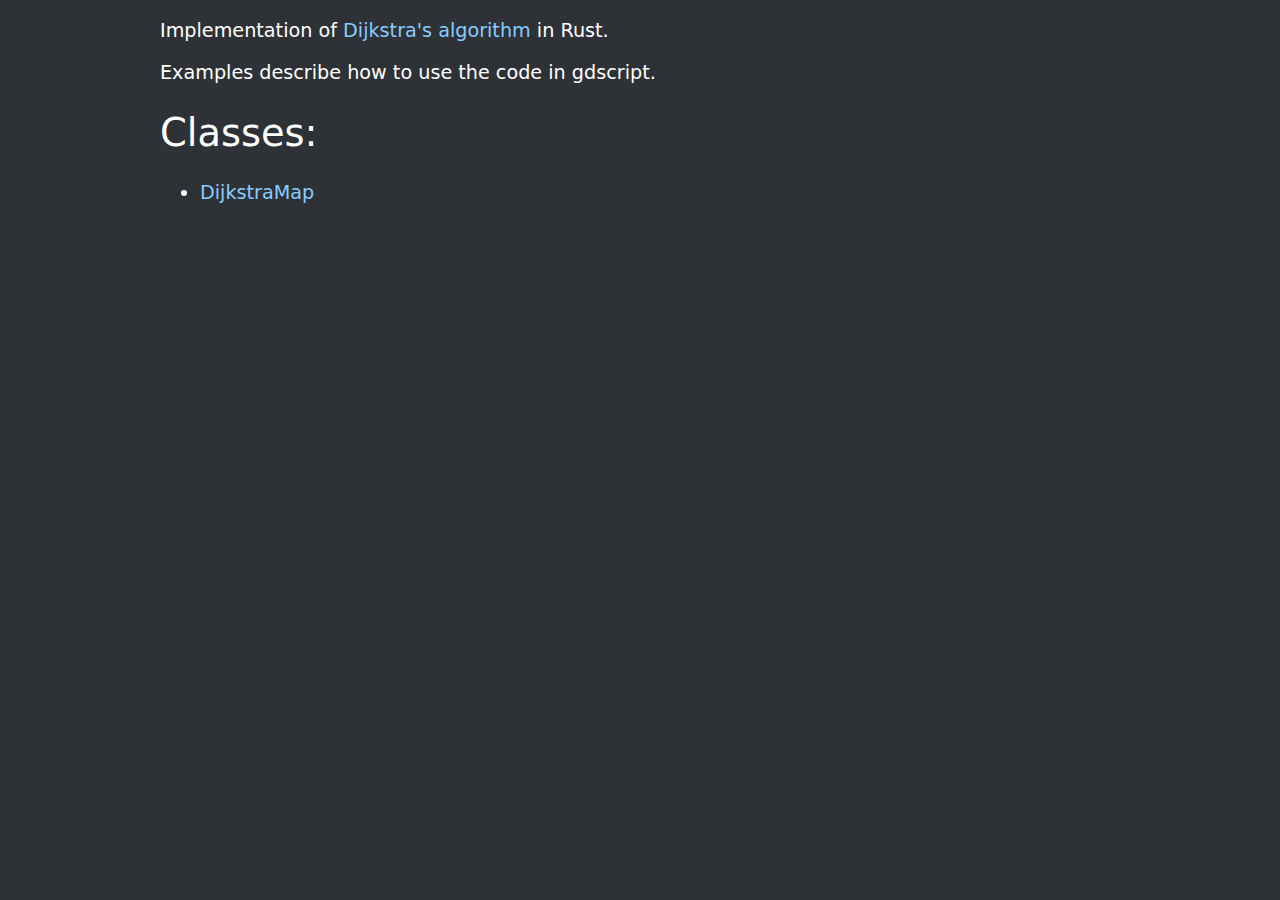
<file: examples/dijkstra-map-gd/doc/html/index.html>
<!DOCTYPE HTML>
<html>

<head>
<meta charset="utf-8" />
<link rel="stylesheet" href="./prism.css"/>
<link rel="stylesheet" href="./style.css"/>
</head>

<body>
<p>Implementation of <a href="https://en.wikipedia.org/wiki/Dijkstra&#x27;s_algorithm">Dijkstra's algorithm</a> in Rust.</p>
<p>Examples describe how to use the code in gdscript.</p>
<h1>Classes:</h1>
<ul>
<li><a href="./DijkstraMap.html">DijkstraMap</a></li>
</ul>

<script src="./prism.js"></script>
</body>

</html>
</file>
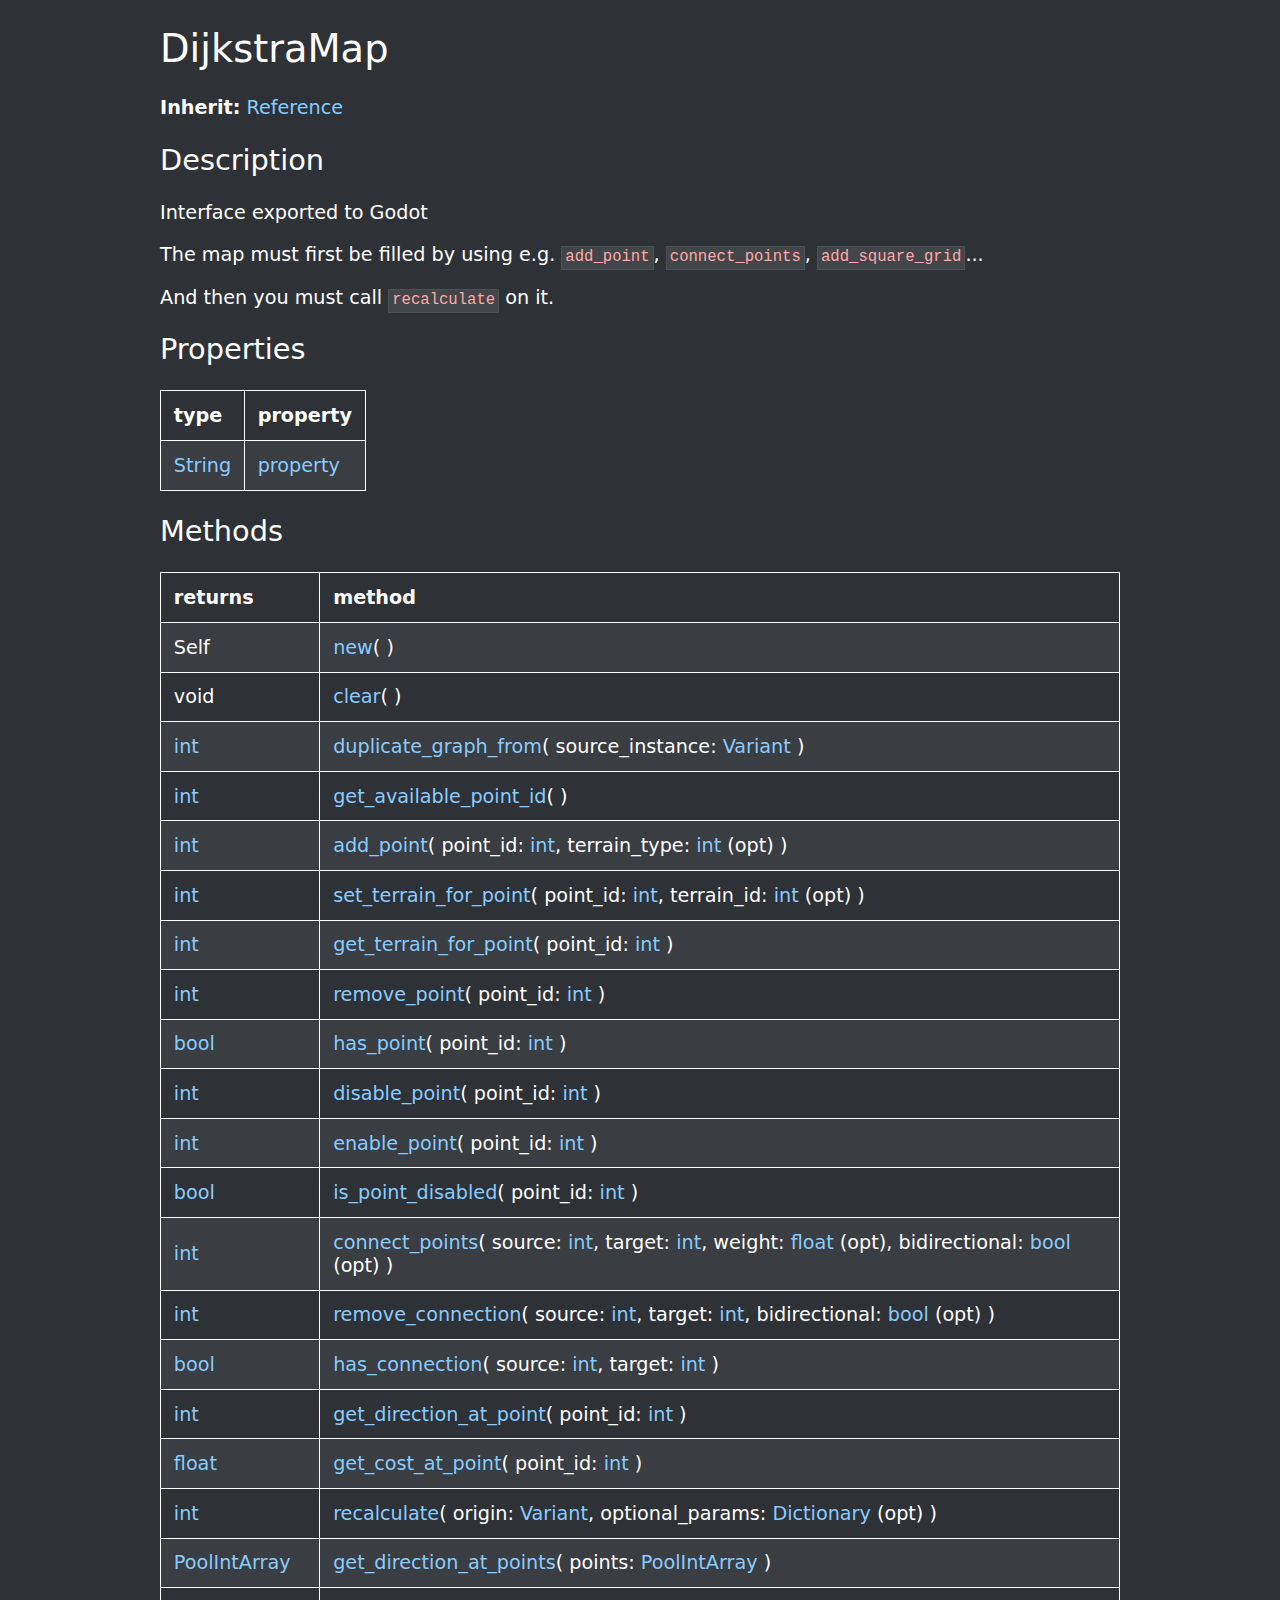
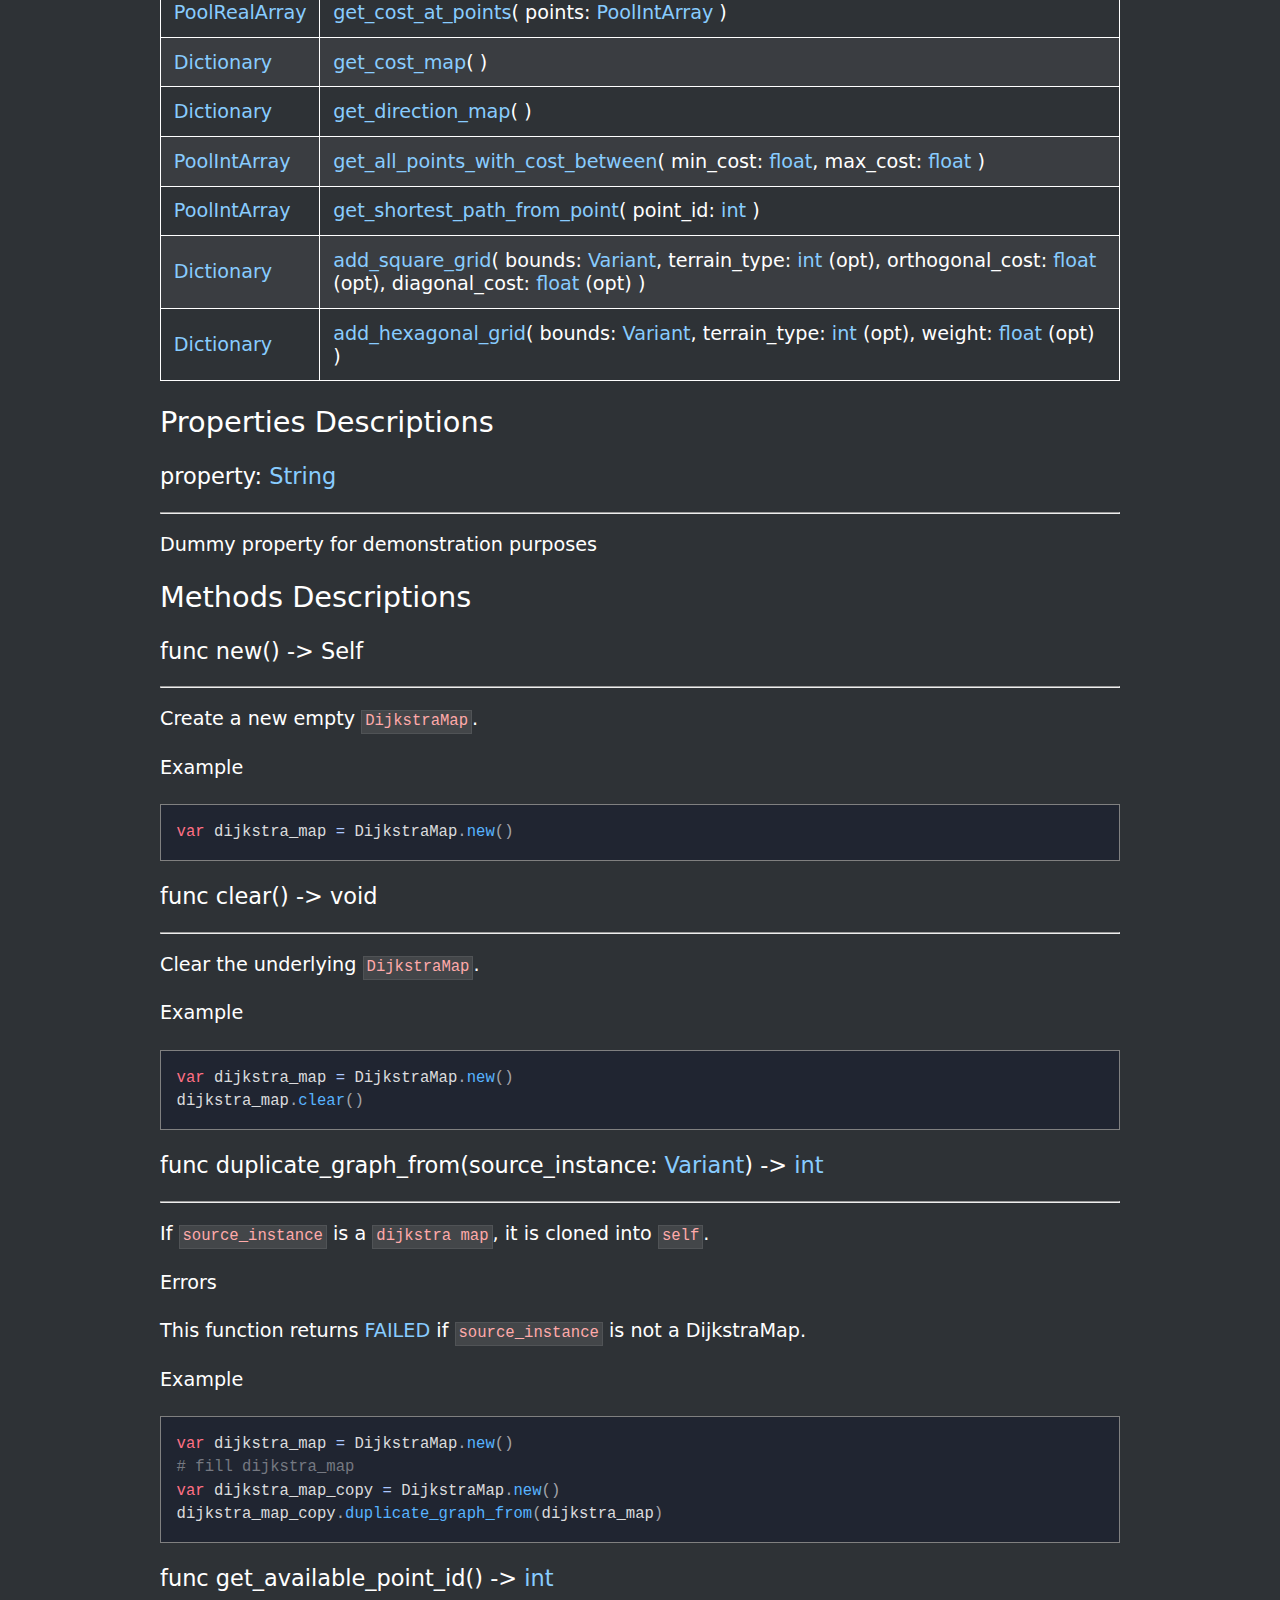
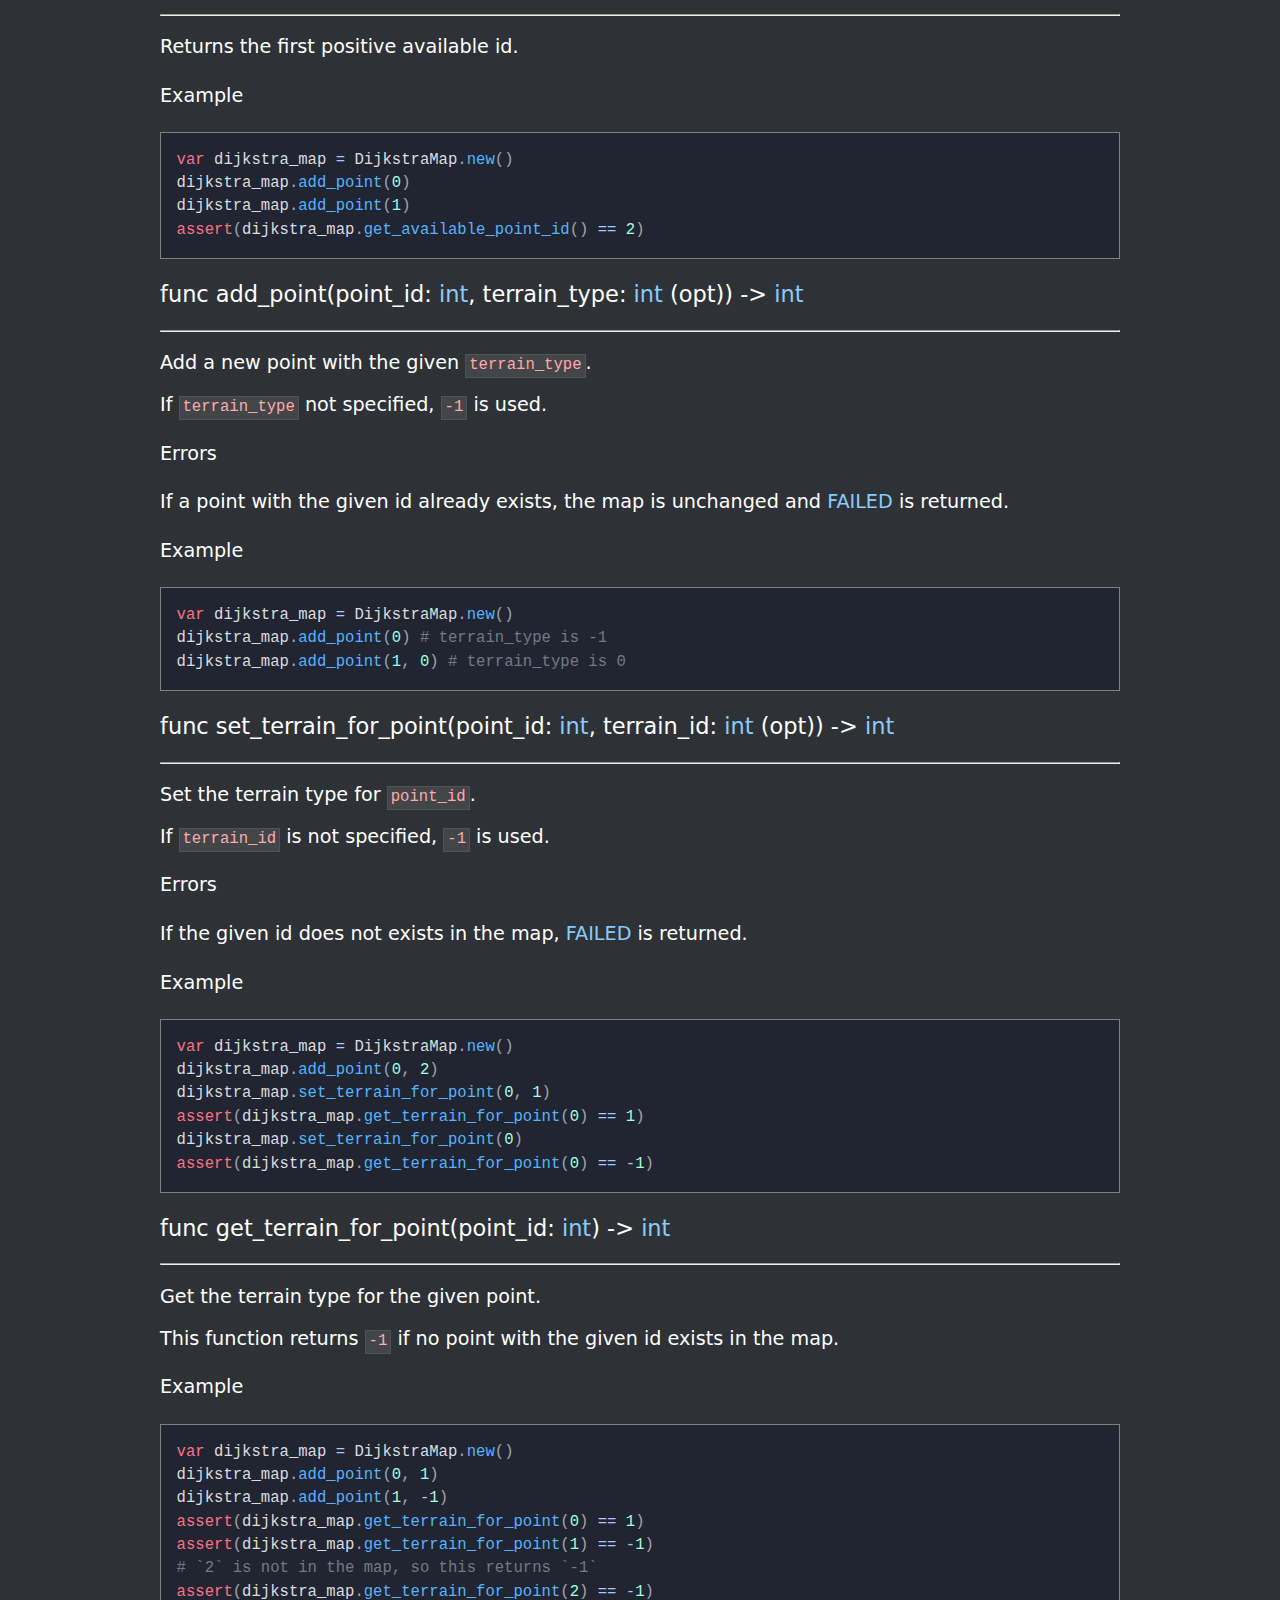
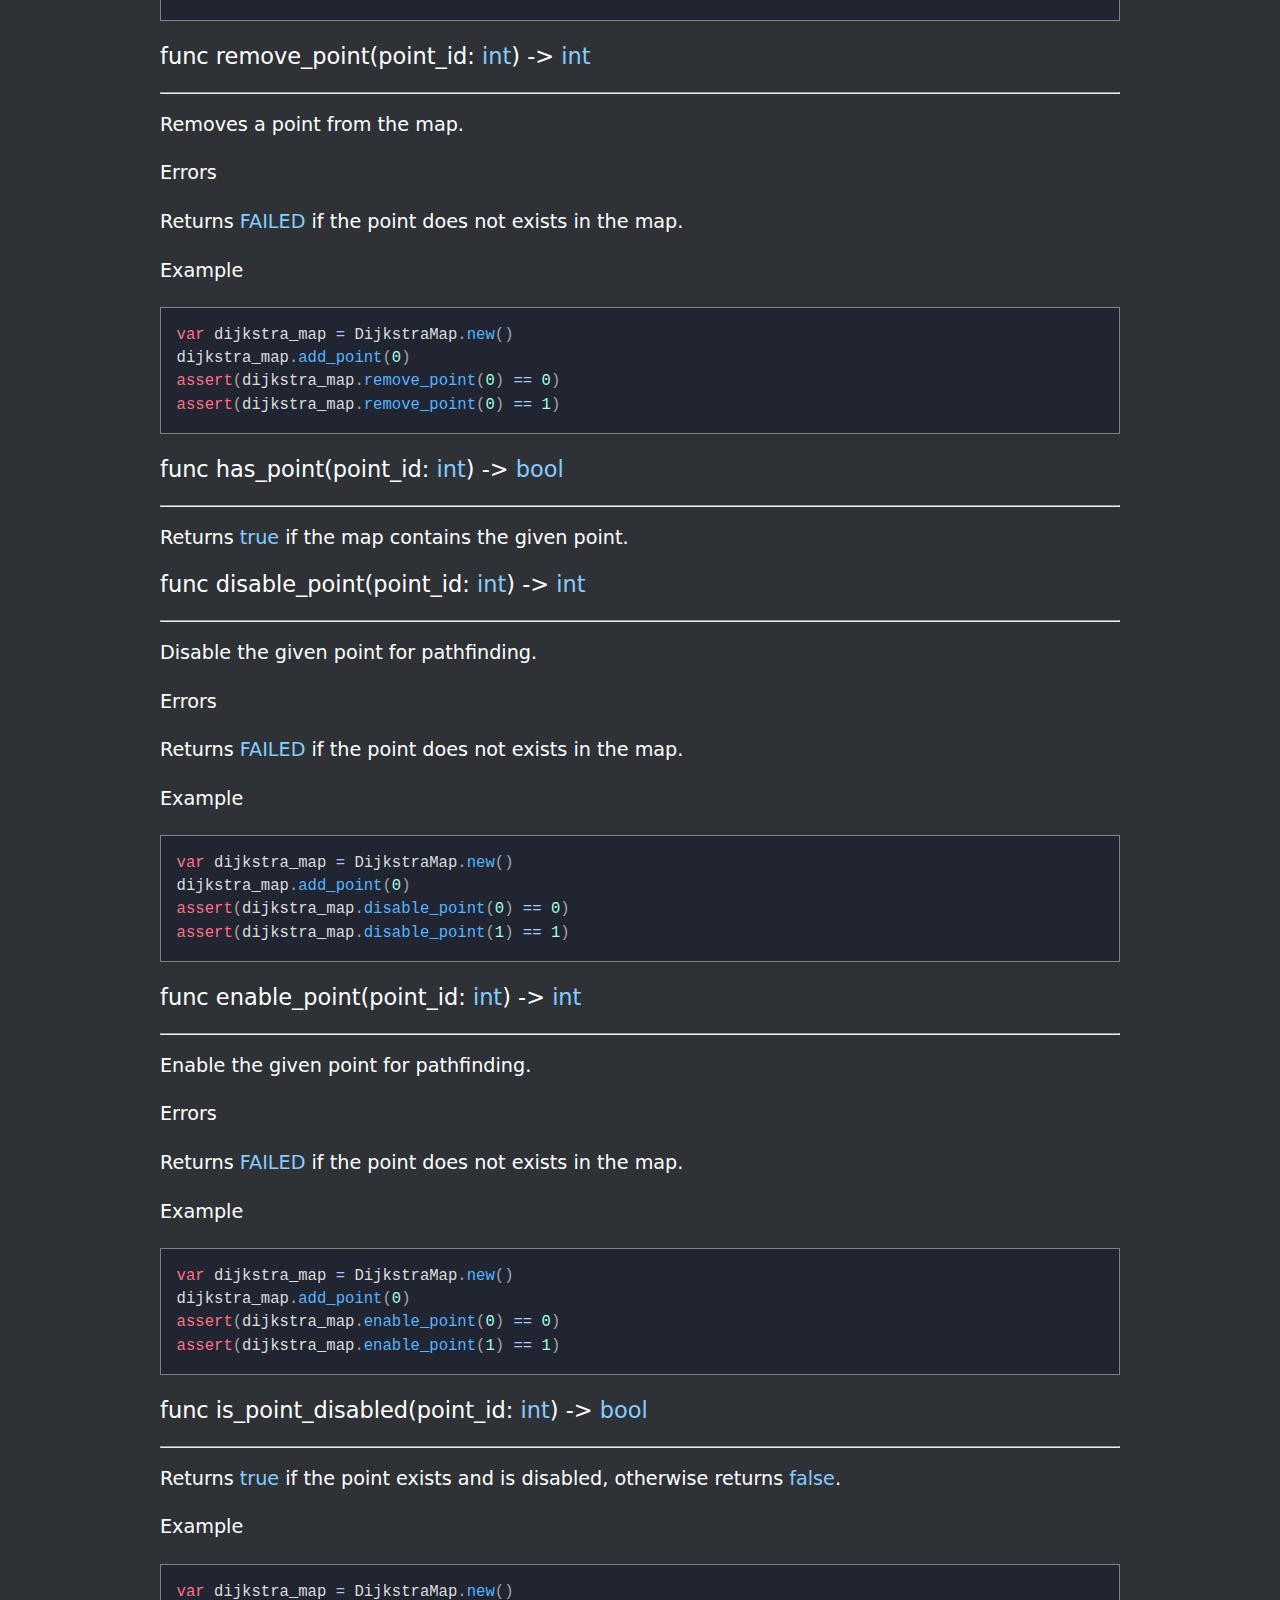
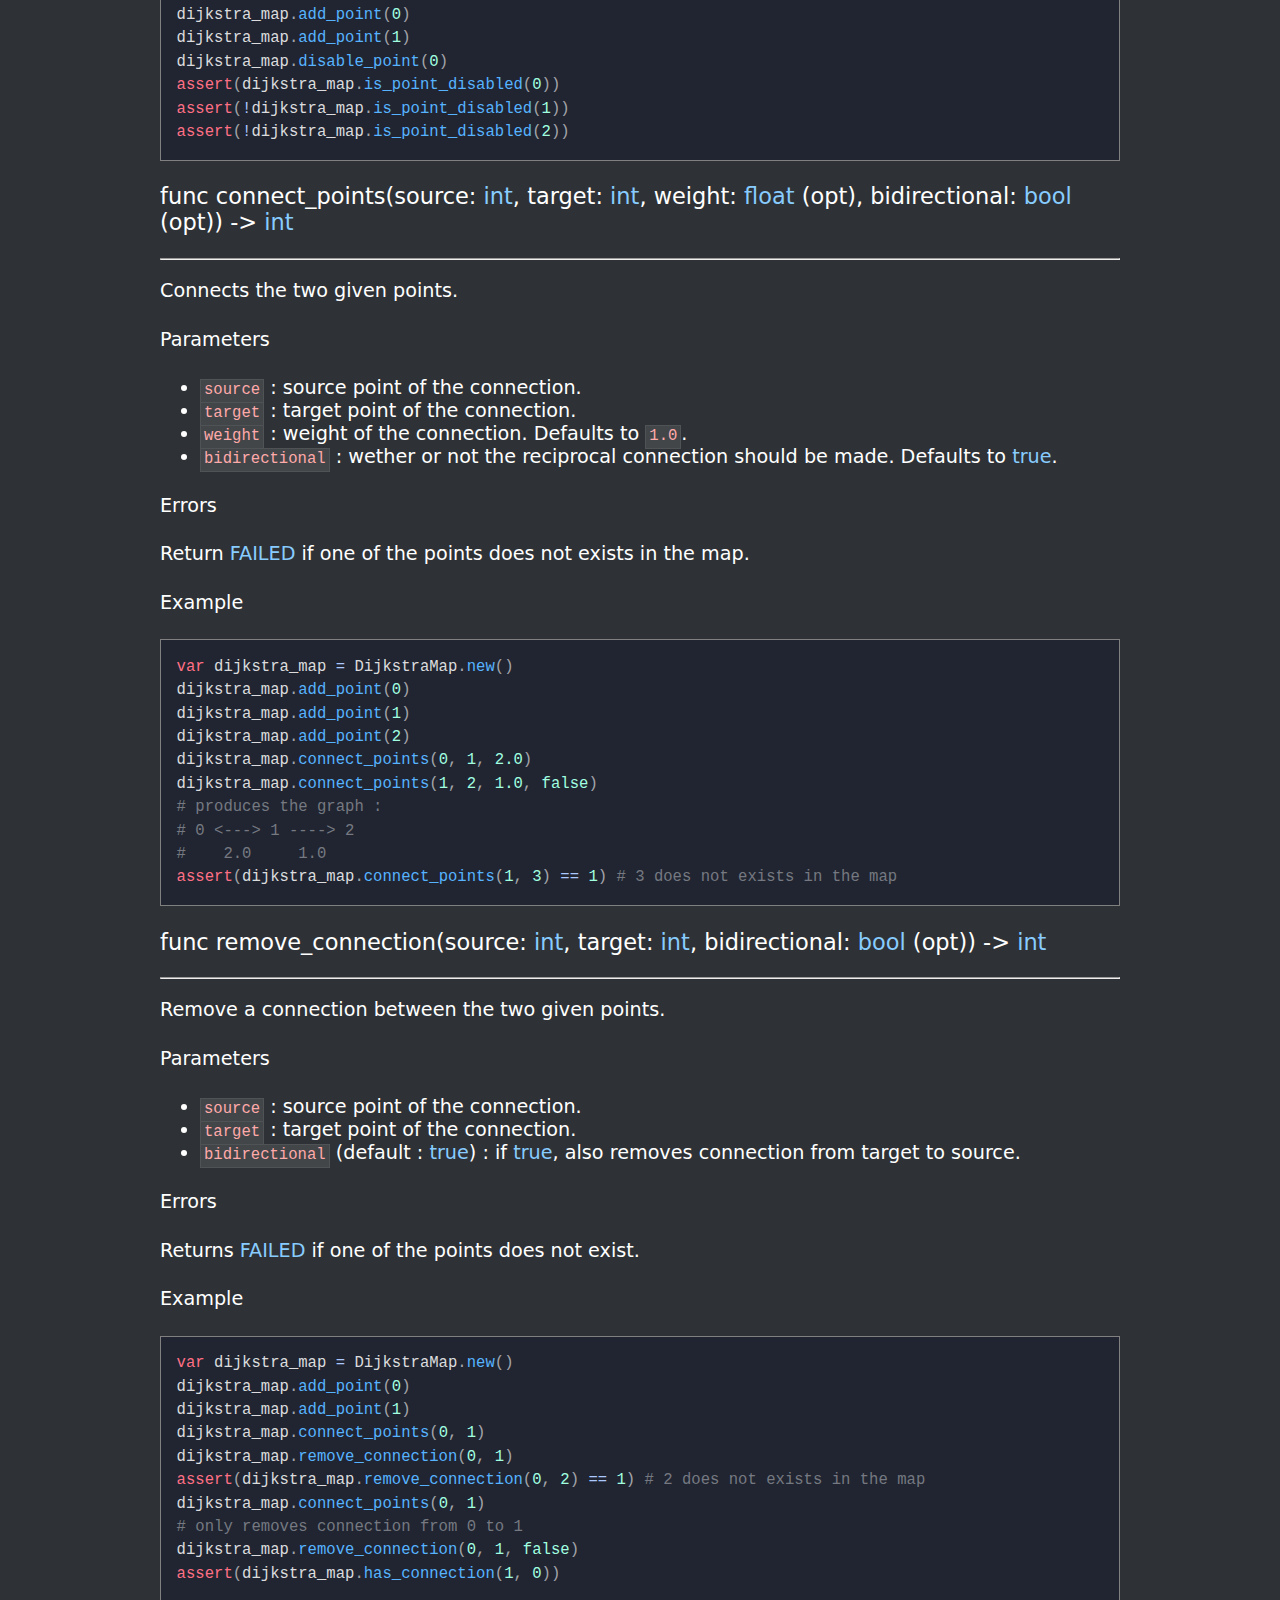
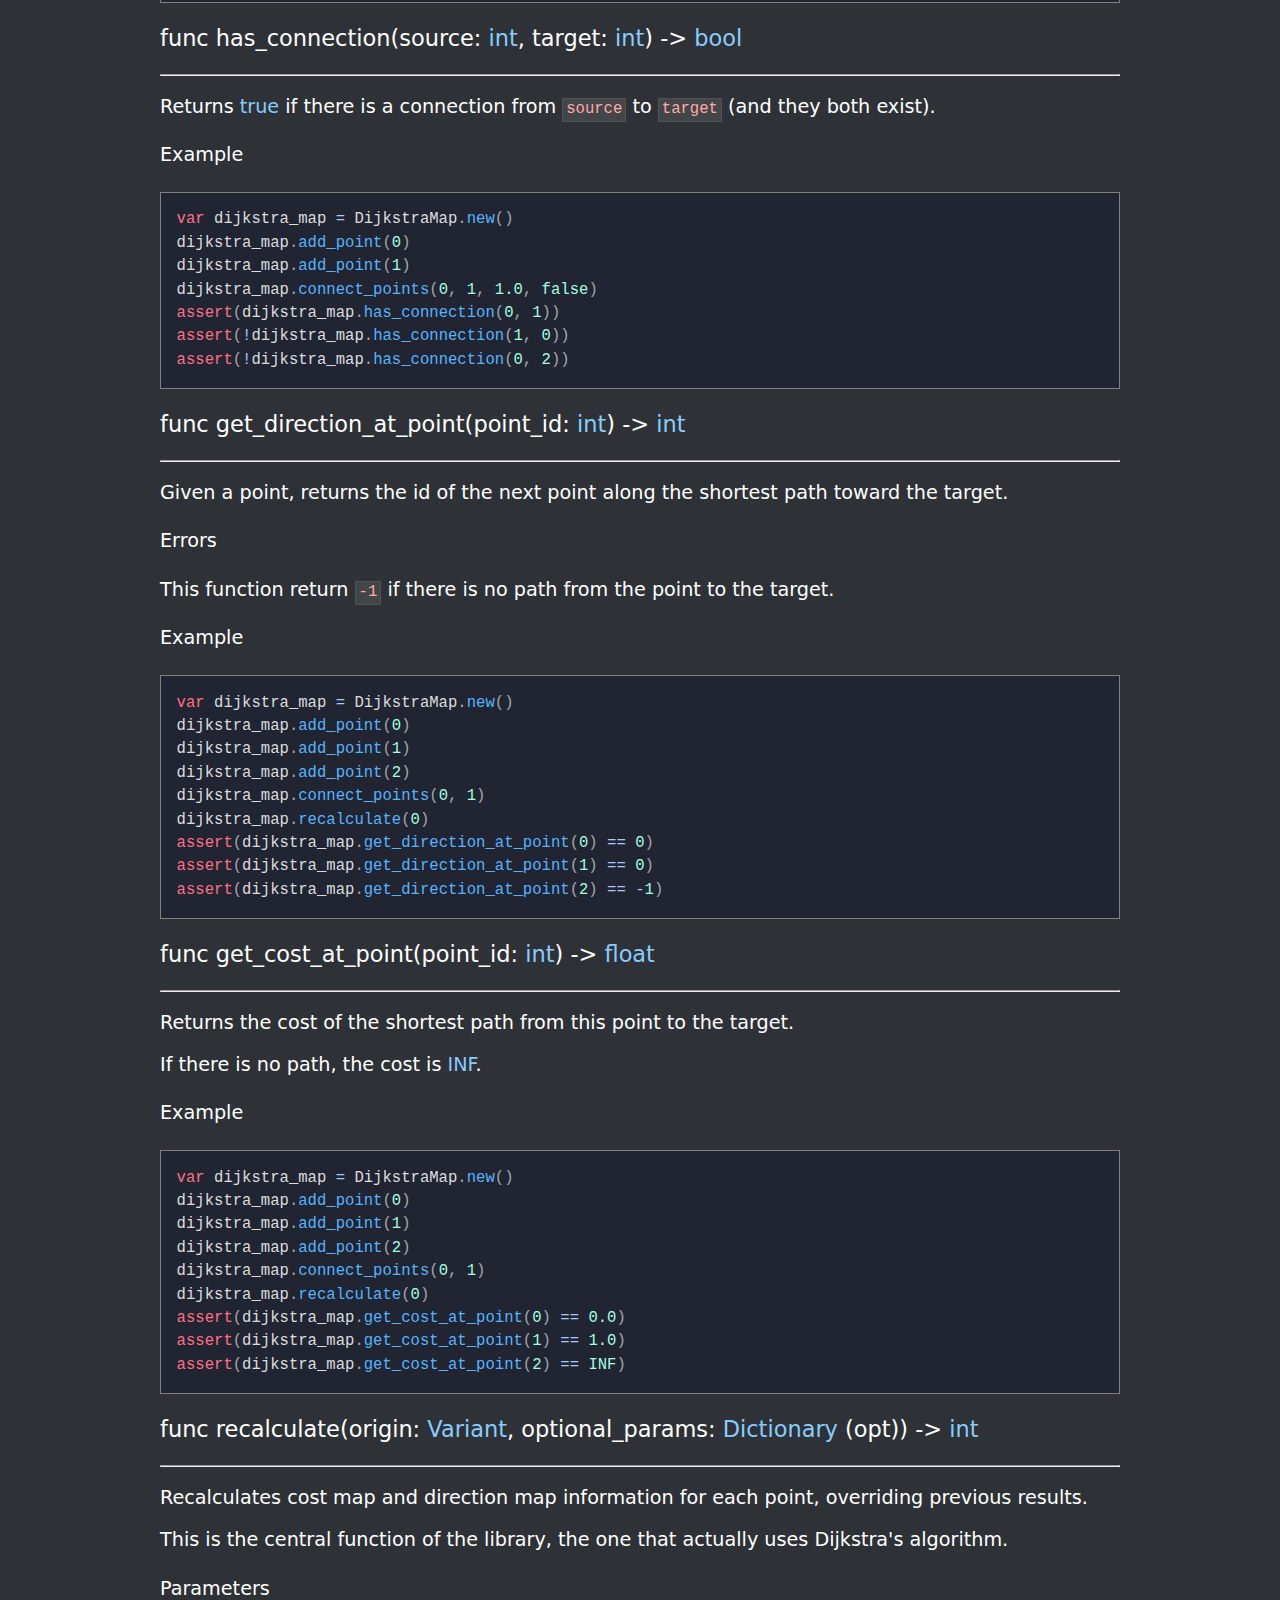
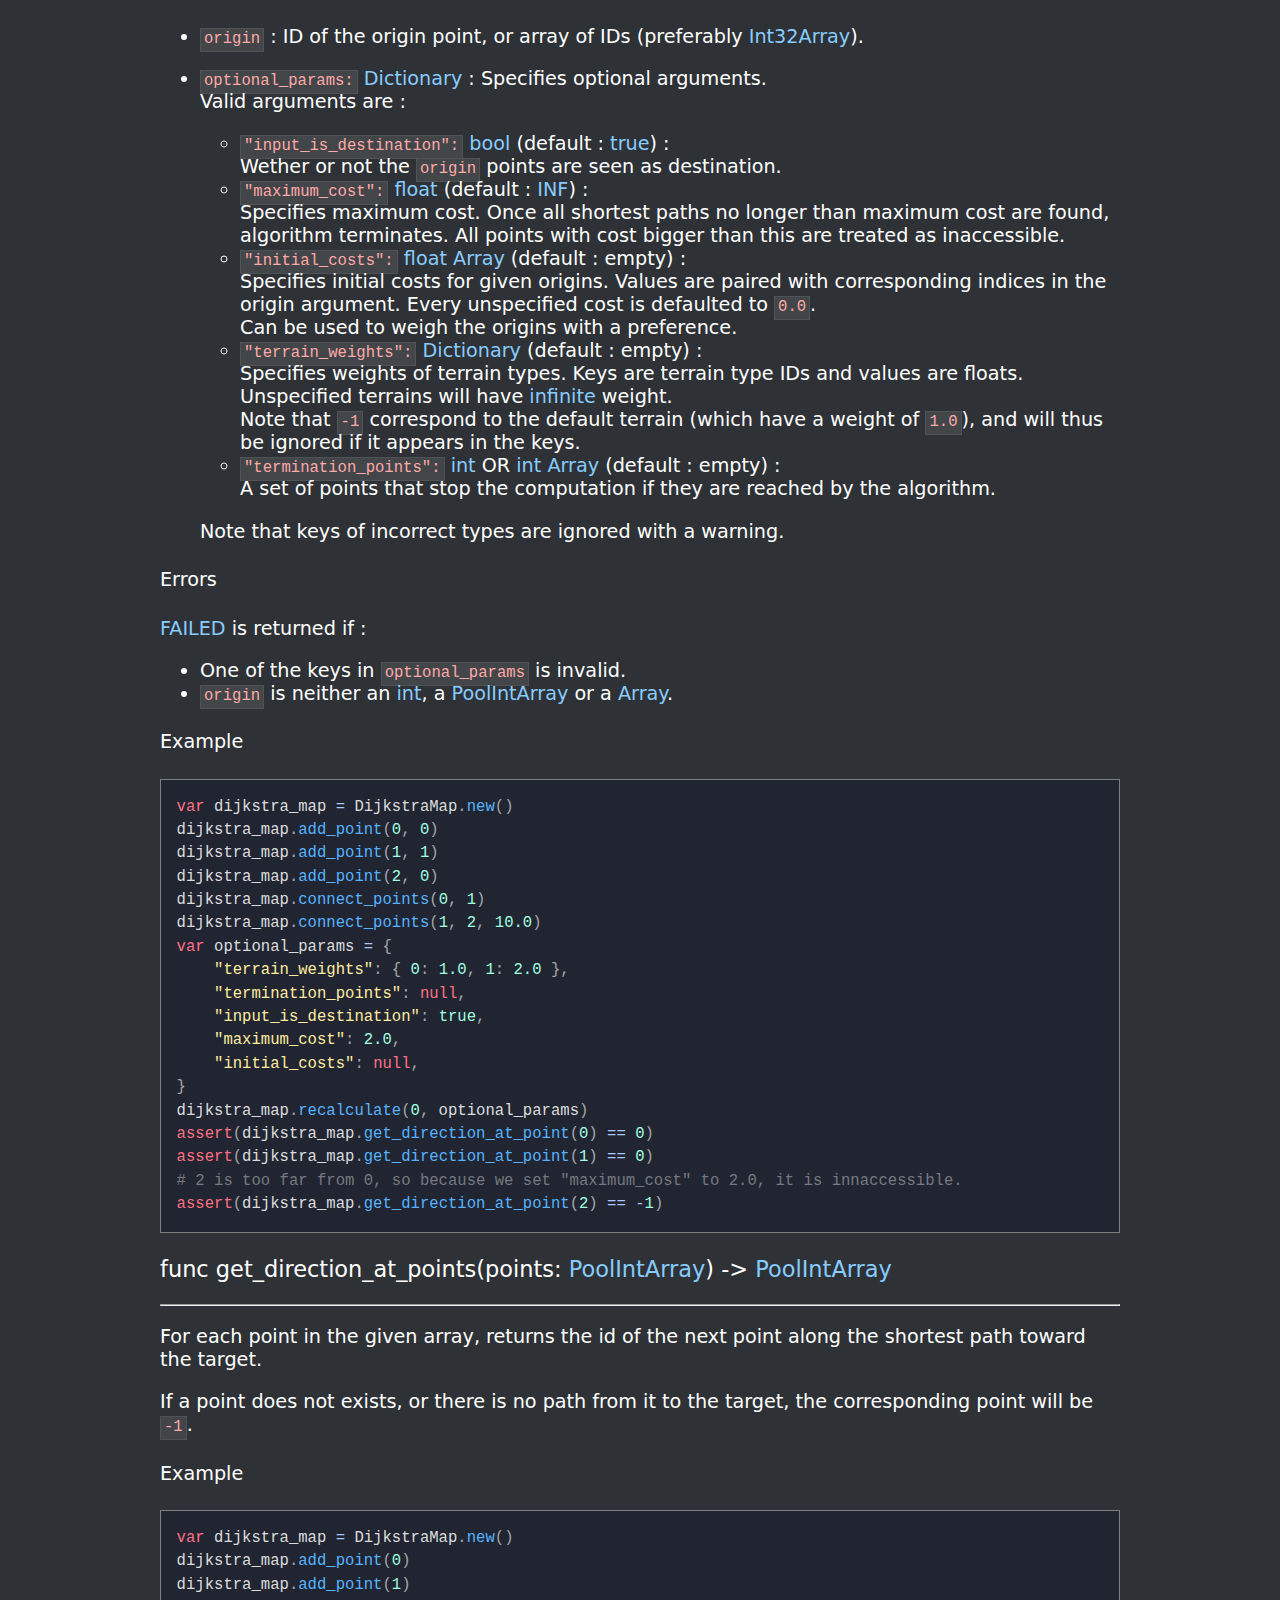
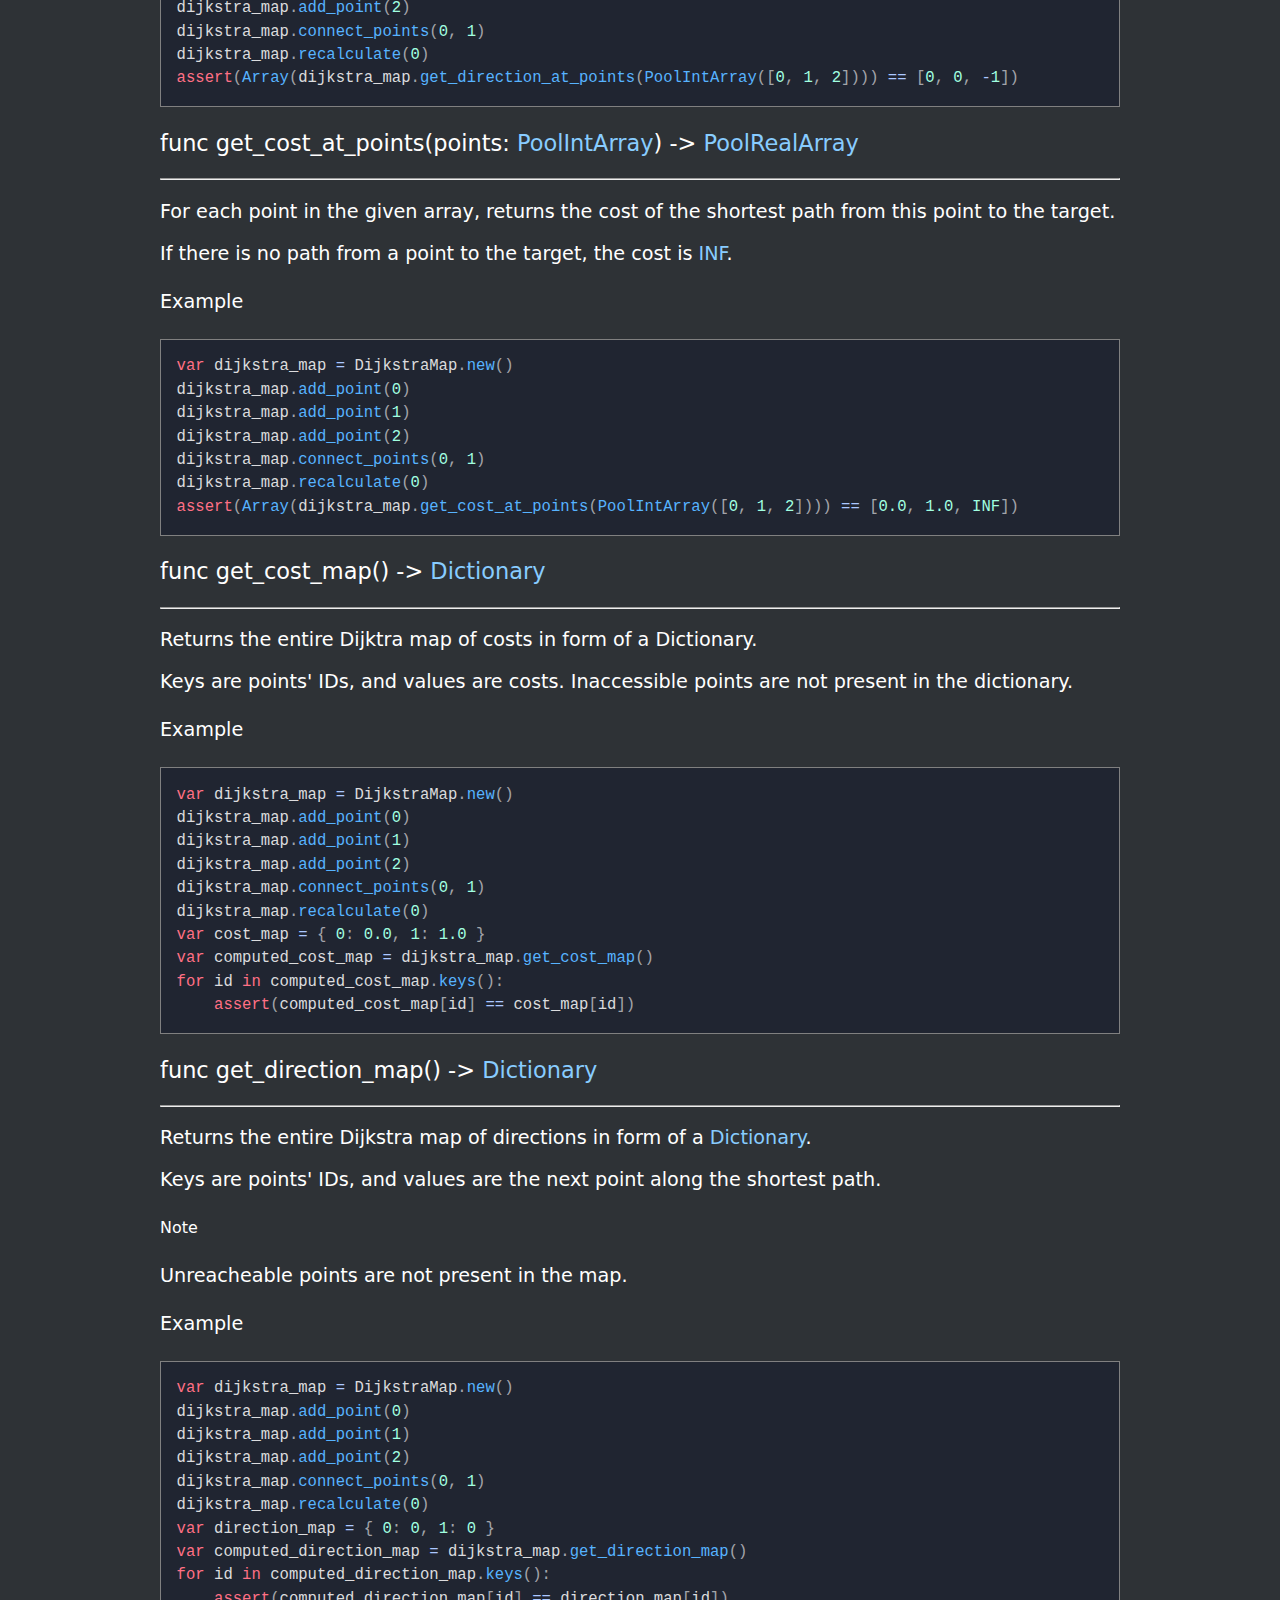
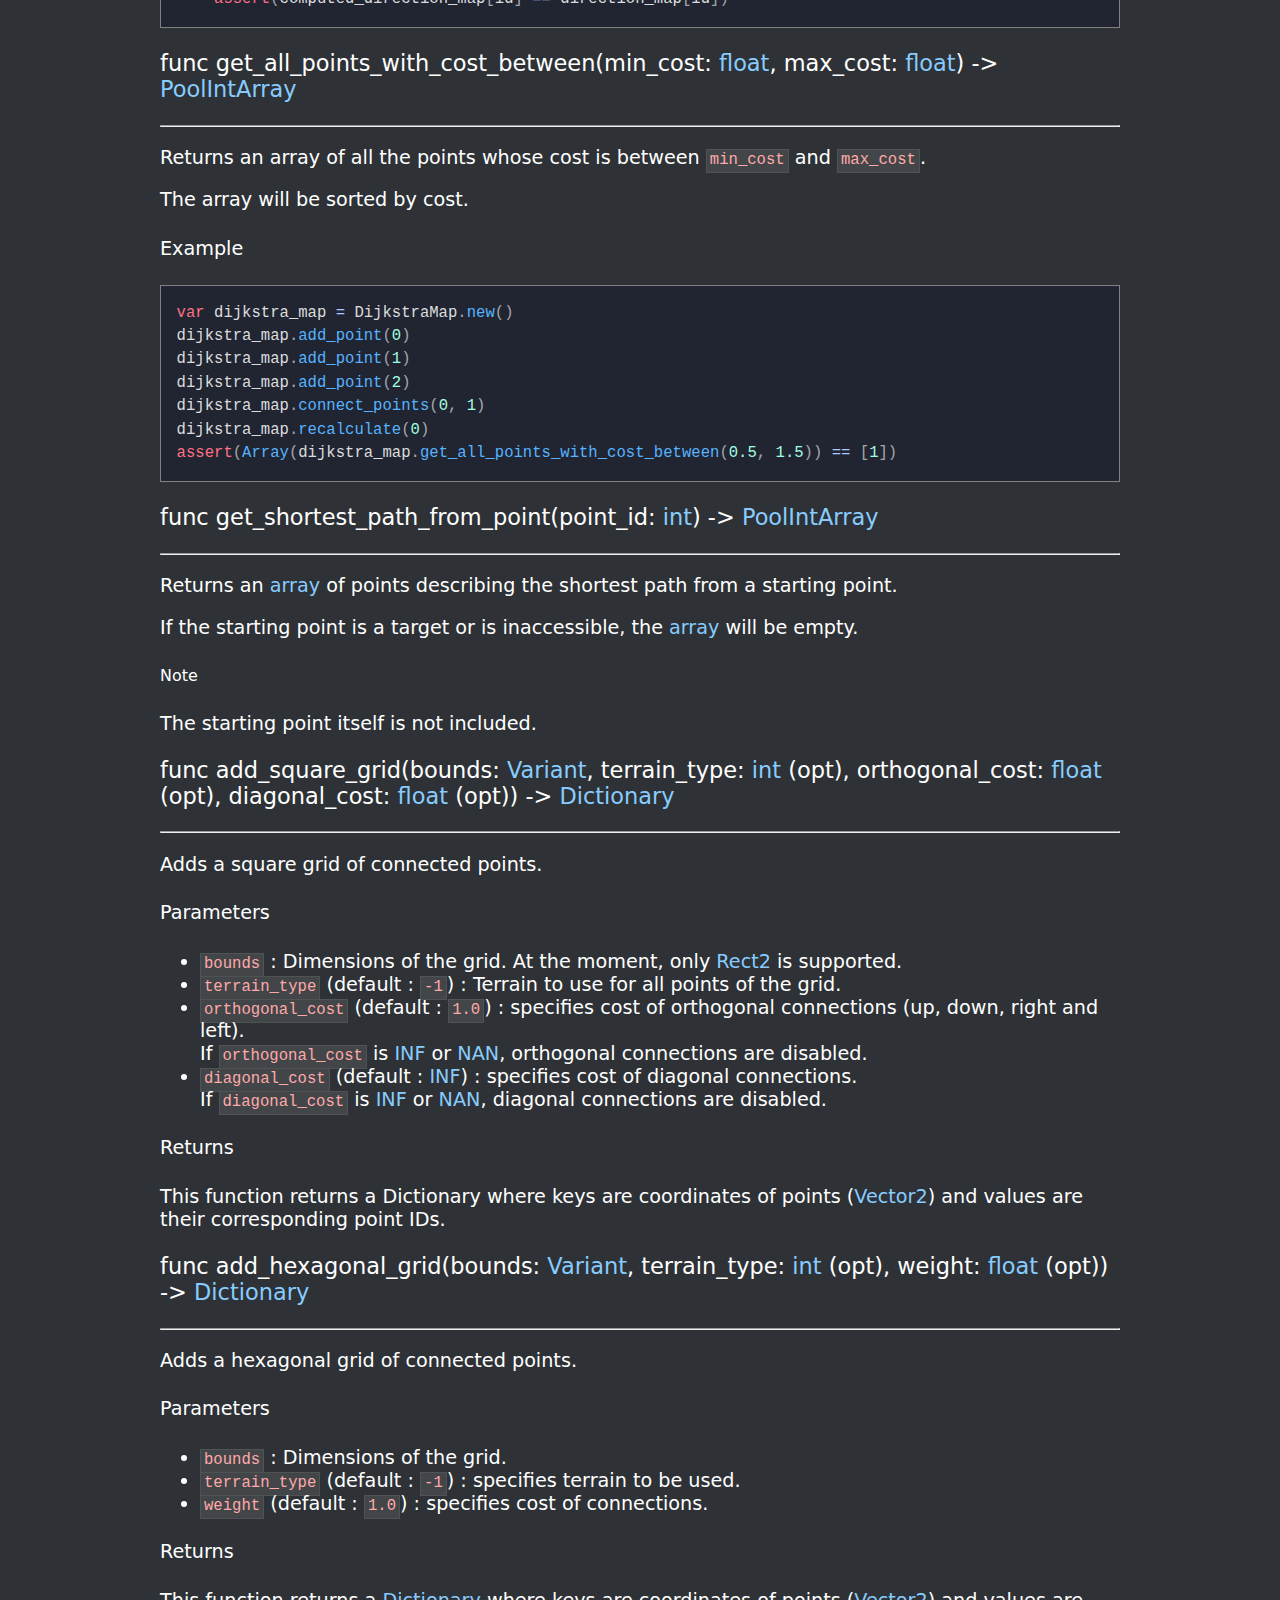
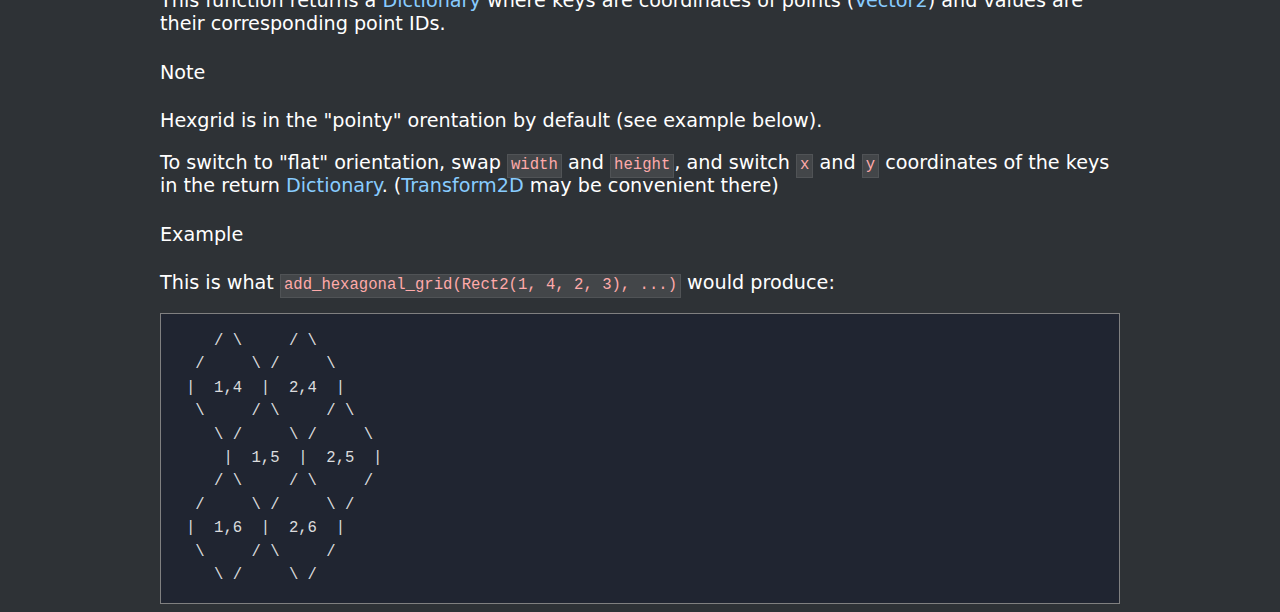
<file: examples/dijkstra-map-gd/doc/html/DijkstraMap.html>
<!-- 
This file was automatically generated using [gdnative-doc-rs](https://github.com/arnaudgolfouse/gdnative-doc-rs)

Crate: dijkstra-map-gd
Source file: lib.rs
-->

<!DOCTYPE HTML>
<html>

<head>
<meta charset="utf-8" />
<link rel="stylesheet" href="./prism.css"/>
<link rel="stylesheet" href="./style.css"/>
</head>

<body>
<h1>DijkstraMap</h1>
<p><strong>Inherit:</strong> <a href="https://docs.godotengine.org/en/3.2/classes/class_reference.html">Reference</a></p>
<h2>Description</h2>
<p>Interface exported to Godot</p>
<p>The map must first be filled by using e.g. <code>add_point</code>, <code>connect_points</code>,
<code>add_square_grid</code>...</p>
<p>And then you must call <code>recalculate</code> on it.</p>
<h2>Properties</h2>
<table><thead><tr><th style="text-align: left">type</th><th style="text-align: left">property</th></tr></thead><tbody>
<tr><td style="text-align: left"><a href="https://docs.godotengine.org/en/3.2/classes/class_string.html">String</a></td><td style="text-align: left"><a href="#property-property" title="property">property</a></td></tr>
</tbody></table>
<h2>Methods</h2>
<table><thead><tr><th style="text-align: left">returns</th><th style="text-align: left">method</th></tr></thead><tbody>
<tr><td style="text-align: left">Self</td><td style="text-align: left"><a href="#func-new" title="new">new</a>(  )</td></tr>
<tr><td style="text-align: left">void</td><td style="text-align: left"><a href="#func-clear" title="clear">clear</a>(  )</td></tr>
<tr><td style="text-align: left"><a href="https://docs.godotengine.org/en/3.2/classes/class_int.html">int</a></td><td style="text-align: left"><a href="#func-duplicate_graph_from" title="duplicate_graph_from">duplicate_graph_from</a>( source_instance: <a href="https://docs.godotengine.org/en/3.2/classes/class_variant.html">Variant</a> )</td></tr>
<tr><td style="text-align: left"><a href="https://docs.godotengine.org/en/3.2/classes/class_int.html">int</a></td><td style="text-align: left"><a href="#func-get_available_point_id" title="get_available_point_id">get_available_point_id</a>(  )</td></tr>
<tr><td style="text-align: left"><a href="https://docs.godotengine.org/en/3.2/classes/class_int.html">int</a></td><td style="text-align: left"><a href="#func-add_point" title="add_point">add_point</a>( point_id: <a href="https://docs.godotengine.org/en/3.2/classes/class_int.html">int</a>, terrain_type: <a href="https://docs.godotengine.org/en/3.2/classes/class_int.html">int</a> (opt) )</td></tr>
<tr><td style="text-align: left"><a href="https://docs.godotengine.org/en/3.2/classes/class_int.html">int</a></td><td style="text-align: left"><a href="#func-set_terrain_for_point" title="set_terrain_for_point">set_terrain_for_point</a>( point_id: <a href="https://docs.godotengine.org/en/3.2/classes/class_int.html">int</a>, terrain_id: <a href="https://docs.godotengine.org/en/3.2/classes/class_int.html">int</a> (opt) )</td></tr>
<tr><td style="text-align: left"><a href="https://docs.godotengine.org/en/3.2/classes/class_int.html">int</a></td><td style="text-align: left"><a href="#func-get_terrain_for_point" title="get_terrain_for_point">get_terrain_for_point</a>( point_id: <a href="https://docs.godotengine.org/en/3.2/classes/class_int.html">int</a> )</td></tr>
<tr><td style="text-align: left"><a href="https://docs.godotengine.org/en/3.2/classes/class_int.html">int</a></td><td style="text-align: left"><a href="#func-remove_point" title="remove_point">remove_point</a>( point_id: <a href="https://docs.godotengine.org/en/3.2/classes/class_int.html">int</a> )</td></tr>
<tr><td style="text-align: left"><a href="https://docs.godotengine.org/en/3.2/classes/class_bool.html">bool</a></td><td style="text-align: left"><a href="#func-has_point" title="has_point">has_point</a>( point_id: <a href="https://docs.godotengine.org/en/3.2/classes/class_int.html">int</a> )</td></tr>
<tr><td style="text-align: left"><a href="https://docs.godotengine.org/en/3.2/classes/class_int.html">int</a></td><td style="text-align: left"><a href="#func-disable_point" title="disable_point">disable_point</a>( point_id: <a href="https://docs.godotengine.org/en/3.2/classes/class_int.html">int</a> )</td></tr>
<tr><td style="text-align: left"><a href="https://docs.godotengine.org/en/3.2/classes/class_int.html">int</a></td><td style="text-align: left"><a href="#func-enable_point" title="enable_point">enable_point</a>( point_id: <a href="https://docs.godotengine.org/en/3.2/classes/class_int.html">int</a> )</td></tr>
<tr><td style="text-align: left"><a href="https://docs.godotengine.org/en/3.2/classes/class_bool.html">bool</a></td><td style="text-align: left"><a href="#func-is_point_disabled" title="is_point_disabled">is_point_disabled</a>( point_id: <a href="https://docs.godotengine.org/en/3.2/classes/class_int.html">int</a> )</td></tr>
<tr><td style="text-align: left"><a href="https://docs.godotengine.org/en/3.2/classes/class_int.html">int</a></td><td style="text-align: left"><a href="#func-connect_points" title="connect_points">connect_points</a>( source: <a href="https://docs.godotengine.org/en/3.2/classes/class_int.html">int</a>, target: <a href="https://docs.godotengine.org/en/3.2/classes/class_int.html">int</a>, weight: <a href="https://docs.godotengine.org/en/3.2/classes/class_float.html">float</a> (opt), bidirectional: <a href="https://docs.godotengine.org/en/3.2/classes/class_bool.html">bool</a> (opt) )</td></tr>
<tr><td style="text-align: left"><a href="https://docs.godotengine.org/en/3.2/classes/class_int.html">int</a></td><td style="text-align: left"><a href="#func-remove_connection" title="remove_connection">remove_connection</a>( source: <a href="https://docs.godotengine.org/en/3.2/classes/class_int.html">int</a>, target: <a href="https://docs.godotengine.org/en/3.2/classes/class_int.html">int</a>, bidirectional: <a href="https://docs.godotengine.org/en/3.2/classes/class_bool.html">bool</a> (opt) )</td></tr>
<tr><td style="text-align: left"><a href="https://docs.godotengine.org/en/3.2/classes/class_bool.html">bool</a></td><td style="text-align: left"><a href="#func-has_connection" title="has_connection">has_connection</a>( source: <a href="https://docs.godotengine.org/en/3.2/classes/class_int.html">int</a>, target: <a href="https://docs.godotengine.org/en/3.2/classes/class_int.html">int</a> )</td></tr>
<tr><td style="text-align: left"><a href="https://docs.godotengine.org/en/3.2/classes/class_int.html">int</a></td><td style="text-align: left"><a href="#func-get_direction_at_point" title="get_direction_at_point">get_direction_at_point</a>( point_id: <a href="https://docs.godotengine.org/en/3.2/classes/class_int.html">int</a> )</td></tr>
<tr><td style="text-align: left"><a href="https://docs.godotengine.org/en/3.2/classes/class_float.html">float</a></td><td style="text-align: left"><a href="#func-get_cost_at_point" title="get_cost_at_point">get_cost_at_point</a>( point_id: <a href="https://docs.godotengine.org/en/3.2/classes/class_int.html">int</a> )</td></tr>
<tr><td style="text-align: left"><a href="https://docs.godotengine.org/en/3.2/classes/class_int.html">int</a></td><td style="text-align: left"><a href="#func-recalculate" title="recalculate">recalculate</a>( origin: <a href="https://docs.godotengine.org/en/3.2/classes/class_variant.html">Variant</a>, optional_params: <a href="https://docs.godotengine.org/en/3.2/classes/class_dictionary.html">Dictionary</a> (opt) )</td></tr>
<tr><td style="text-align: left"><a href="https://docs.godotengine.org/en/3.2/classes/class_poolintarray.html">PoolIntArray</a></td><td style="text-align: left"><a href="#func-get_direction_at_points" title="get_direction_at_points">get_direction_at_points</a>( points: <a href="https://docs.godotengine.org/en/3.2/classes/class_poolintarray.html">PoolIntArray</a> )</td></tr>
<tr><td style="text-align: left"><a href="https://docs.godotengine.org/en/3.2/classes/class_poolrealarray.html">PoolRealArray</a></td><td style="text-align: left"><a href="#func-get_cost_at_points" title="get_cost_at_points">get_cost_at_points</a>( points: <a href="https://docs.godotengine.org/en/3.2/classes/class_poolintarray.html">PoolIntArray</a> )</td></tr>
<tr><td style="text-align: left"><a href="https://docs.godotengine.org/en/3.2/classes/class_dictionary.html">Dictionary</a></td><td style="text-align: left"><a href="#func-get_cost_map" title="get_cost_map">get_cost_map</a>(  )</td></tr>
<tr><td style="text-align: left"><a href="https://docs.godotengine.org/en/3.2/classes/class_dictionary.html">Dictionary</a></td><td style="text-align: left"><a href="#func-get_direction_map" title="get_direction_map">get_direction_map</a>(  )</td></tr>
<tr><td style="text-align: left"><a href="https://docs.godotengine.org/en/3.2/classes/class_poolintarray.html">PoolIntArray</a></td><td style="text-align: left"><a href="#func-get_all_points_with_cost_between" title="get_all_points_with_cost_between">get_all_points_with_cost_between</a>( min_cost: <a href="https://docs.godotengine.org/en/3.2/classes/class_float.html">float</a>, max_cost: <a href="https://docs.godotengine.org/en/3.2/classes/class_float.html">float</a> )</td></tr>
<tr><td style="text-align: left"><a href="https://docs.godotengine.org/en/3.2/classes/class_poolintarray.html">PoolIntArray</a></td><td style="text-align: left"><a href="#func-get_shortest_path_from_point" title="get_shortest_path_from_point">get_shortest_path_from_point</a>( point_id: <a href="https://docs.godotengine.org/en/3.2/classes/class_int.html">int</a> )</td></tr>
<tr><td style="text-align: left"><a href="https://docs.godotengine.org/en/3.2/classes/class_dictionary.html">Dictionary</a></td><td style="text-align: left"><a href="#func-add_square_grid" title="add_square_grid">add_square_grid</a>( bounds: <a href="https://docs.godotengine.org/en/3.2/classes/class_variant.html">Variant</a>, terrain_type: <a href="https://docs.godotengine.org/en/3.2/classes/class_int.html">int</a> (opt), orthogonal_cost: <a href="https://docs.godotengine.org/en/3.2/classes/class_float.html">float</a> (opt), diagonal_cost: <a href="https://docs.godotengine.org/en/3.2/classes/class_float.html">float</a> (opt) )</td></tr>
<tr><td style="text-align: left"><a href="https://docs.godotengine.org/en/3.2/classes/class_dictionary.html">Dictionary</a></td><td style="text-align: left"><a href="#func-add_hexagonal_grid" title="add_hexagonal_grid">add_hexagonal_grid</a>( bounds: <a href="https://docs.godotengine.org/en/3.2/classes/class_variant.html">Variant</a>, terrain_type: <a href="https://docs.godotengine.org/en/3.2/classes/class_int.html">int</a> (opt), weight: <a href="https://docs.godotengine.org/en/3.2/classes/class_float.html">float</a> (opt) )</td></tr>
</tbody></table>
<h2>Properties Descriptions</h2>
<h3><a id="property-property"></a> property: <a href="https://docs.godotengine.org/en/3.2/classes/class_string.html">String</a></h3>
<hr />
<p>Dummy property for demonstration purposes</p>
<h2>Methods Descriptions</h2>
<h3><a id="func-new"></a>func new() -&gt; Self</h3>
<hr />
<p>Create a new empty <code>DijkstraMap</code>.</p>
<h4>Example</h4>
<pre><code class="language-gdscript">var dijkstra_map = DijkstraMap.new()
</code></pre>
<h3><a id="func-clear"></a>func clear() -&gt; void</h3>
<hr />
<p>Clear the underlying <code>DijkstraMap</code>.</p>
<h4>Example</h4>
<pre><code class="language-gdscript">var dijkstra_map = DijkstraMap.new()
dijkstra_map.clear()
</code></pre>
<h3><a id="func-duplicate_graph_from"></a>func duplicate_graph_from(source_instance: <a href="https://docs.godotengine.org/en/3.2/classes/class_variant.html">Variant</a>) -&gt; <a href="https://docs.godotengine.org/en/3.2/classes/class_int.html">int</a></h3>
<hr />
<p>If <code>source_instance</code> is a <code>dijkstra map</code>, it is cloned into
<code>self</code>.</p>
<h4>Errors</h4>
<p>This function returns <a href="https://docs.godotengine.org/en/3.2/classes/class_@globalscope.html#enum-globalscope-error">FAILED</a> if <code>source_instance</code> is not a DijkstraMap.</p>
<h4>Example</h4>
<pre><code class="language-gdscript">var dijkstra_map = DijkstraMap.new()
# fill dijkstra_map
var dijkstra_map_copy = DijkstraMap.new()
dijkstra_map_copy.duplicate_graph_from(dijkstra_map)
</code></pre>
<h3><a id="func-get_available_point_id"></a>func get_available_point_id() -&gt; <a href="https://docs.godotengine.org/en/3.2/classes/class_int.html">int</a></h3>
<hr />
<p>Returns the first positive available id.</p>
<h4>Example</h4>
<pre><code class="language-gdscript">var dijkstra_map = DijkstraMap.new()
dijkstra_map.add_point(0)
dijkstra_map.add_point(1)
assert(dijkstra_map.get_available_point_id() == 2)
</code></pre>
<h3><a id="func-add_point"></a>func add_point(point_id: <a href="https://docs.godotengine.org/en/3.2/classes/class_int.html">int</a>, terrain_type: <a href="https://docs.godotengine.org/en/3.2/classes/class_int.html">int</a> (opt)) -&gt; <a href="https://docs.godotengine.org/en/3.2/classes/class_int.html">int</a></h3>
<hr />
<p>Add a new point with the given <code>terrain_type</code>.</p>
<p>If <code>terrain_type</code> not specified, <code>-1</code> is used.</p>
<h4>Errors</h4>
<p>If a point with the given id already exists, the map is unchanged and
<a href="https://docs.godotengine.org/en/3.2/classes/class_@globalscope.html#enum-globalscope-error">FAILED</a> is returned.</p>
<h4>Example</h4>
<pre><code class="language-gdscript">var dijkstra_map = DijkstraMap.new()
dijkstra_map.add_point(0) # terrain_type is -1
dijkstra_map.add_point(1, 0) # terrain_type is 0
</code></pre>
<h3><a id="func-set_terrain_for_point"></a>func set_terrain_for_point(point_id: <a href="https://docs.godotengine.org/en/3.2/classes/class_int.html">int</a>, terrain_id: <a href="https://docs.godotengine.org/en/3.2/classes/class_int.html">int</a> (opt)) -&gt; <a href="https://docs.godotengine.org/en/3.2/classes/class_int.html">int</a></h3>
<hr />
<p>Set the terrain type for <code>point_id</code>.</p>
<p>If <code>terrain_id</code> is not specified, <code>-1</code> is used.</p>
<h4>Errors</h4>
<p>If the given id does not exists in the map, <a href="https://docs.godotengine.org/en/3.2/classes/class_@globalscope.html#enum-globalscope-error">FAILED</a> is returned.</p>
<h4>Example</h4>
<pre><code class="language-gdscript">var dijkstra_map = DijkstraMap.new()
dijkstra_map.add_point(0, 2)
dijkstra_map.set_terrain_for_point(0, 1)
assert(dijkstra_map.get_terrain_for_point(0) == 1)
dijkstra_map.set_terrain_for_point(0)
assert(dijkstra_map.get_terrain_for_point(0) == -1)
</code></pre>
<h3><a id="func-get_terrain_for_point"></a>func get_terrain_for_point(point_id: <a href="https://docs.godotengine.org/en/3.2/classes/class_int.html">int</a>) -&gt; <a href="https://docs.godotengine.org/en/3.2/classes/class_int.html">int</a></h3>
<hr />
<p>Get the terrain type for the given point.</p>
<p>This function returns <code>-1</code> if no point with the given id exists in the
map.</p>
<h4>Example</h4>
<pre><code class="language-gdscript">var dijkstra_map = DijkstraMap.new()
dijkstra_map.add_point(0, 1)
dijkstra_map.add_point(1, -1)
assert(dijkstra_map.get_terrain_for_point(0) == 1)
assert(dijkstra_map.get_terrain_for_point(1) == -1)
# `2` is not in the map, so this returns `-1`
assert(dijkstra_map.get_terrain_for_point(2) == -1)
</code></pre>
<h3><a id="func-remove_point"></a>func remove_point(point_id: <a href="https://docs.godotengine.org/en/3.2/classes/class_int.html">int</a>) -&gt; <a href="https://docs.godotengine.org/en/3.2/classes/class_int.html">int</a></h3>
<hr />
<p>Removes a point from the map.</p>
<h4>Errors</h4>
<p>Returns <a href="https://docs.godotengine.org/en/3.2/classes/class_@globalscope.html#enum-globalscope-error">FAILED</a> if the point does not exists in the map.</p>
<h4>Example</h4>
<pre><code class="language-gdscript">var dijkstra_map = DijkstraMap.new()
dijkstra_map.add_point(0)
assert(dijkstra_map.remove_point(0) == 0)
assert(dijkstra_map.remove_point(0) == 1)
</code></pre>
<h3><a id="func-has_point"></a>func has_point(point_id: <a href="https://docs.godotengine.org/en/3.2/classes/class_int.html">int</a>) -&gt; <a href="https://docs.godotengine.org/en/3.2/classes/class_bool.html">bool</a></h3>
<hr />
<p>Returns <a href="https://docs.godotengine.org/en/3.2/classes/class_bool.html">true</a> if the map contains the given point.</p>
<h3><a id="func-disable_point"></a>func disable_point(point_id: <a href="https://docs.godotengine.org/en/3.2/classes/class_int.html">int</a>) -&gt; <a href="https://docs.godotengine.org/en/3.2/classes/class_int.html">int</a></h3>
<hr />
<p>Disable the given point for pathfinding.</p>
<h4>Errors</h4>
<p>Returns <a href="https://docs.godotengine.org/en/3.2/classes/class_@globalscope.html#enum-globalscope-error">FAILED</a> if the point does not exists in the map.</p>
<h4>Example</h4>
<pre><code class="language-gdscript">var dijkstra_map = DijkstraMap.new()
dijkstra_map.add_point(0)
assert(dijkstra_map.disable_point(0) == 0)
assert(dijkstra_map.disable_point(1) == 1)
</code></pre>
<h3><a id="func-enable_point"></a>func enable_point(point_id: <a href="https://docs.godotengine.org/en/3.2/classes/class_int.html">int</a>) -&gt; <a href="https://docs.godotengine.org/en/3.2/classes/class_int.html">int</a></h3>
<hr />
<p>Enable the given point for pathfinding.</p>
<h4>Errors</h4>
<p>Returns <a href="https://docs.godotengine.org/en/3.2/classes/class_@globalscope.html#enum-globalscope-error">FAILED</a> if the point does not exists in the map.</p>
<h4>Example</h4>
<pre><code class="language-gdscript">var dijkstra_map = DijkstraMap.new()
dijkstra_map.add_point(0)
assert(dijkstra_map.enable_point(0) == 0)
assert(dijkstra_map.enable_point(1) == 1)
</code></pre>
<h3><a id="func-is_point_disabled"></a>func is_point_disabled(point_id: <a href="https://docs.godotengine.org/en/3.2/classes/class_int.html">int</a>) -&gt; <a href="https://docs.godotengine.org/en/3.2/classes/class_bool.html">bool</a></h3>
<hr />
<p>Returns <a href="https://docs.godotengine.org/en/3.2/classes/class_bool.html">true</a> if the point exists and is disabled, otherwise returns
<a href="https://docs.godotengine.org/en/3.2/classes/class_bool.html">false</a>.</p>
<h4>Example</h4>
<pre><code class="language-gdscript">var dijkstra_map = DijkstraMap.new()
dijkstra_map.add_point(0)
dijkstra_map.add_point(1)
dijkstra_map.disable_point(0)
assert(dijkstra_map.is_point_disabled(0))
assert(!dijkstra_map.is_point_disabled(1))
assert(!dijkstra_map.is_point_disabled(2))
</code></pre>
<h3><a id="func-connect_points"></a>func connect_points(source: <a href="https://docs.godotengine.org/en/3.2/classes/class_int.html">int</a>, target: <a href="https://docs.godotengine.org/en/3.2/classes/class_int.html">int</a>, weight: <a href="https://docs.godotengine.org/en/3.2/classes/class_float.html">float</a> (opt), bidirectional: <a href="https://docs.godotengine.org/en/3.2/classes/class_bool.html">bool</a> (opt)) -&gt; <a href="https://docs.godotengine.org/en/3.2/classes/class_int.html">int</a></h3>
<hr />
<p>Connects the two given points.</p>
<h4>Parameters</h4>
<ul>
<li><code>source</code> : source point of the connection.</li>
<li><code>target</code> : target point of the connection.</li>
<li><code>weight</code> : weight of the connection. Defaults to <code>1.0</code>.</li>
<li><code>bidirectional</code> : wether or not the reciprocal connection should be
made. Defaults to <a href="https://docs.godotengine.org/en/3.2/classes/class_bool.html">true</a>.</li>
</ul>
<h4>Errors</h4>
<p>Return <a href="https://docs.godotengine.org/en/3.2/classes/class_@globalscope.html#enum-globalscope-error">FAILED</a> if one of the points does not exists in the map.</p>
<h4>Example</h4>
<pre><code class="language-gdscript">var dijkstra_map = DijkstraMap.new()
dijkstra_map.add_point(0)
dijkstra_map.add_point(1)
dijkstra_map.add_point(2)
dijkstra_map.connect_points(0, 1, 2.0)
dijkstra_map.connect_points(1, 2, 1.0, false)
# produces the graph :
# 0 &lt;---&gt; 1 ----&gt; 2
#    2.0     1.0
assert(dijkstra_map.connect_points(1, 3) == 1) # 3 does not exists in the map
</code></pre>
<h3><a id="func-remove_connection"></a>func remove_connection(source: <a href="https://docs.godotengine.org/en/3.2/classes/class_int.html">int</a>, target: <a href="https://docs.godotengine.org/en/3.2/classes/class_int.html">int</a>, bidirectional: <a href="https://docs.godotengine.org/en/3.2/classes/class_bool.html">bool</a> (opt)) -&gt; <a href="https://docs.godotengine.org/en/3.2/classes/class_int.html">int</a></h3>
<hr />
<p>Remove a connection between the two given points.</p>
<h4>Parameters</h4>
<ul>
<li><code>source</code> : source point of the connection.</li>
<li><code>target</code> : target point of the connection.</li>
<li><code>bidirectional</code> (default : <a href="https://docs.godotengine.org/en/3.2/classes/class_bool.html">true</a>) : if <a href="https://docs.godotengine.org/en/3.2/classes/class_bool.html">true</a>, also removes
connection from target to source.</li>
</ul>
<h4>Errors</h4>
<p>Returns <a href="https://docs.godotengine.org/en/3.2/classes/class_@globalscope.html#enum-globalscope-error">FAILED</a> if one of the points does not exist.</p>
<h4>Example</h4>
<pre><code class="language-gdscript">var dijkstra_map = DijkstraMap.new()
dijkstra_map.add_point(0)
dijkstra_map.add_point(1)
dijkstra_map.connect_points(0, 1)
dijkstra_map.remove_connection(0, 1)
assert(dijkstra_map.remove_connection(0, 2) == 1) # 2 does not exists in the map
dijkstra_map.connect_points(0, 1)
# only removes connection from 0 to 1
dijkstra_map.remove_connection(0, 1, false)
assert(dijkstra_map.has_connection(1, 0))
</code></pre>
<h3><a id="func-has_connection"></a>func has_connection(source: <a href="https://docs.godotengine.org/en/3.2/classes/class_int.html">int</a>, target: <a href="https://docs.godotengine.org/en/3.2/classes/class_int.html">int</a>) -&gt; <a href="https://docs.godotengine.org/en/3.2/classes/class_bool.html">bool</a></h3>
<hr />
<p>Returns <a href="https://docs.godotengine.org/en/3.2/classes/class_bool.html">true</a> if there is a connection from <code>source</code> to <code>target</code>
(and they both exist).</p>
<h4>Example</h4>
<pre><code class="language-gdscript">var dijkstra_map = DijkstraMap.new()
dijkstra_map.add_point(0)
dijkstra_map.add_point(1)
dijkstra_map.connect_points(0, 1, 1.0, false)
assert(dijkstra_map.has_connection(0, 1))
assert(!dijkstra_map.has_connection(1, 0))
assert(!dijkstra_map.has_connection(0, 2))
</code></pre>
<h3><a id="func-get_direction_at_point"></a>func get_direction_at_point(point_id: <a href="https://docs.godotengine.org/en/3.2/classes/class_int.html">int</a>) -&gt; <a href="https://docs.godotengine.org/en/3.2/classes/class_int.html">int</a></h3>
<hr />
<p>Given a point, returns the id of the next point along the shortest path
toward the target.</p>
<h4>Errors</h4>
<p>This function return <code>-1</code> if there is no path from the point to the target.</p>
<h4>Example</h4>
<pre><code class="language-gdscript">var dijkstra_map = DijkstraMap.new()
dijkstra_map.add_point(0)
dijkstra_map.add_point(1)
dijkstra_map.add_point(2)
dijkstra_map.connect_points(0, 1)
dijkstra_map.recalculate(0)
assert(dijkstra_map.get_direction_at_point(0) == 0)
assert(dijkstra_map.get_direction_at_point(1) == 0)
assert(dijkstra_map.get_direction_at_point(2) == -1)
</code></pre>
<h3><a id="func-get_cost_at_point"></a>func get_cost_at_point(point_id: <a href="https://docs.godotengine.org/en/3.2/classes/class_int.html">int</a>) -&gt; <a href="https://docs.godotengine.org/en/3.2/classes/class_float.html">float</a></h3>
<hr />
<p>Returns the cost of the shortest path from this point to the target.</p>
<p>If there is no path, the cost is <a href="https://docs.godotengine.org/en/3.2/classes/class_@gdscript.html#constants">INF</a>.</p>
<h4>Example</h4>
<pre><code class="language-gdscript">var dijkstra_map = DijkstraMap.new()
dijkstra_map.add_point(0)
dijkstra_map.add_point(1)
dijkstra_map.add_point(2)
dijkstra_map.connect_points(0, 1)
dijkstra_map.recalculate(0)
assert(dijkstra_map.get_cost_at_point(0) == 0.0)
assert(dijkstra_map.get_cost_at_point(1) == 1.0)
assert(dijkstra_map.get_cost_at_point(2) == INF)
</code></pre>
<h3><a id="func-recalculate"></a>func recalculate(origin: <a href="https://docs.godotengine.org/en/3.2/classes/class_variant.html">Variant</a>, optional_params: <a href="https://docs.godotengine.org/en/3.2/classes/class_dictionary.html">Dictionary</a> (opt)) -&gt; <a href="https://docs.godotengine.org/en/3.2/classes/class_int.html">int</a></h3>
<hr />
<p>Recalculates cost map and direction map information for each point,
overriding previous results.</p>
<p>This is the central function of the library, the one that actually uses
Dijkstra's algorithm.</p>
<h4>Parameters</h4>
<ul>
<li>
<p><code>origin</code> : ID of the origin point, or array of IDs (preferably
<a href="https://docs.godotengine.org/en/3.2/classes/class_poolintarray.html">Int32Array</a>).</p>
</li>
<li>
<p><code>optional_params:</code> <a href="https://docs.godotengine.org/en/3.2/classes/class_dictionary.html">Dictionary</a> : Specifies optional arguments. <br />
Valid arguments are :</p>
<ul>
<li><code>&quot;input_is_destination&quot;:</code> <a href="https://docs.godotengine.org/en/3.2/classes/class_bool.html">bool</a> (default : <a href="https://docs.godotengine.org/en/3.2/classes/class_bool.html">true</a>) : <br />
Wether or not the <code>origin</code> points are seen as destination.</li>
<li><code>&quot;maximum_cost&quot;:</code> <a href="https://docs.godotengine.org/en/3.2/classes/class_float.html">float</a>
(default : <a href="https://docs.godotengine.org/en/3.2/classes/class_@gdscript.html#constants">INF</a>) : <br />
Specifies maximum cost. Once all shortest paths no longer than
maximum cost are found, algorithm terminates. All points with cost
bigger than this are treated as inaccessible.</li>
<li><code>&quot;initial_costs&quot;:</code> <a href="https://docs.godotengine.org/en/3.2/classes/class_float.html">float</a> <a href="https://docs.godotengine.org/en/3.2/classes/class_array.html">Array</a> (default : empty) : <br />
Specifies initial costs for given origins. Values are paired with
corresponding indices in the origin argument. Every unspecified
cost is defaulted to <code>0.0</code>. <br />
Can be used to weigh the origins with a preference.</li>
<li><code>&quot;terrain_weights&quot;:</code> <a href="https://docs.godotengine.org/en/3.2/classes/class_dictionary.html">Dictionary</a> (default : empty) : <br />
Specifies weights of terrain types. Keys are terrain type IDs and
values are floats. Unspecified terrains will have
<a href="https://docs.godotengine.org/en/3.2/classes/class_@gdscript.html#constants">infinite</a> weight. <br />
Note that <code>-1</code> correspond to the default terrain (which have a
weight of <code>1.0</code>), and will thus be ignored if it appears in the
keys.</li>
<li><code>&quot;termination_points&quot;:</code> <a href="https://docs.godotengine.org/en/3.2/classes/class_int.html">int</a> OR <a href="https://docs.godotengine.org/en/3.2/classes/class_int.html">int</a> <a href="https://docs.godotengine.org/en/3.2/classes/class_array.html">Array</a> (default : empty) : <br />
A set of points that stop the computation if they are reached by
the algorithm.</li>
</ul>
<p>Note that keys of incorrect types are ignored with a warning.</p>
</li>
</ul>
<h4>Errors</h4>
<p><a href="https://docs.godotengine.org/en/3.2/classes/class_@globalscope.html#enum-globalscope-error">FAILED</a> is returned if :</p>
<ul>
<li>One of the keys in <code>optional_params</code> is invalid.</li>
<li><code>origin</code> is neither an <a href="https://docs.godotengine.org/en/3.2/classes/class_int.html">int</a>, a <a href="https://docs.godotengine.org/en/3.2/classes/class_poolintarray.html">PoolIntArray</a> or a <a href="https://docs.godotengine.org/en/3.2/classes/class_array.html">Array</a>.</li>
</ul>
<h4>Example</h4>
<pre><code class="language-gdscript">var dijkstra_map = DijkstraMap.new()
dijkstra_map.add_point(0, 0)
dijkstra_map.add_point(1, 1)
dijkstra_map.add_point(2, 0)
dijkstra_map.connect_points(0, 1)
dijkstra_map.connect_points(1, 2, 10.0)
var optional_params = {
    &quot;terrain_weights&quot;: { 0: 1.0, 1: 2.0 },
    &quot;termination_points&quot;: null,
    &quot;input_is_destination&quot;: true,
    &quot;maximum_cost&quot;: 2.0,
    &quot;initial_costs&quot;: null,
}
dijkstra_map.recalculate(0, optional_params)
assert(dijkstra_map.get_direction_at_point(0) == 0)
assert(dijkstra_map.get_direction_at_point(1) == 0)
# 2 is too far from 0, so because we set &quot;maximum_cost&quot; to 2.0, it is innaccessible.
assert(dijkstra_map.get_direction_at_point(2) == -1)
</code></pre>
<h3><a id="func-get_direction_at_points"></a>func get_direction_at_points(points: <a href="https://docs.godotengine.org/en/3.2/classes/class_poolintarray.html">PoolIntArray</a>) -&gt; <a href="https://docs.godotengine.org/en/3.2/classes/class_poolintarray.html">PoolIntArray</a></h3>
<hr />
<p>For each point in the given array, returns the id of the next point
along the shortest path toward the target.</p>
<p>If a point does not exists, or there is no path from it to the target,
the corresponding point will be <code>-1</code>.</p>
<h4>Example</h4>
<pre><code class="language-gdscript">var dijkstra_map = DijkstraMap.new()
dijkstra_map.add_point(0)
dijkstra_map.add_point(1)
dijkstra_map.add_point(2)
dijkstra_map.connect_points(0, 1)
dijkstra_map.recalculate(0)
assert(Array(dijkstra_map.get_direction_at_points(PoolIntArray([0, 1, 2]))) == [0, 0, -1])
</code></pre>
<h3><a id="func-get_cost_at_points"></a>func get_cost_at_points(points: <a href="https://docs.godotengine.org/en/3.2/classes/class_poolintarray.html">PoolIntArray</a>) -&gt; <a href="https://docs.godotengine.org/en/3.2/classes/class_poolrealarray.html">PoolRealArray</a></h3>
<hr />
<p>For each point in the given array, returns the cost of the shortest
path from this point to the target.</p>
<p>If there is no path from a point to the target, the cost is
<a href="https://docs.godotengine.org/en/3.2/classes/class_@gdscript.html#constants">INF</a>.</p>
<h4>Example</h4>
<pre><code class="language-gdscript">var dijkstra_map = DijkstraMap.new()
dijkstra_map.add_point(0)
dijkstra_map.add_point(1)
dijkstra_map.add_point(2)
dijkstra_map.connect_points(0, 1)
dijkstra_map.recalculate(0)
assert(Array(dijkstra_map.get_cost_at_points(PoolIntArray([0, 1, 2]))) == [0.0, 1.0, INF])
</code></pre>
<h3><a id="func-get_cost_map"></a>func get_cost_map() -&gt; <a href="https://docs.godotengine.org/en/3.2/classes/class_dictionary.html">Dictionary</a></h3>
<hr />
<p>Returns the entire Dijktra map of costs in form of a Dictionary.</p>
<p>Keys are points' IDs, and values are costs. Inaccessible points are not
present in the dictionary.</p>
<h4>Example</h4>
<pre><code class="language-gdscript">var dijkstra_map = DijkstraMap.new()
dijkstra_map.add_point(0)
dijkstra_map.add_point(1)
dijkstra_map.add_point(2)
dijkstra_map.connect_points(0, 1)
dijkstra_map.recalculate(0)
var cost_map = { 0: 0.0, 1: 1.0 }
var computed_cost_map = dijkstra_map.get_cost_map()
for id in computed_cost_map.keys():
    assert(computed_cost_map[id] == cost_map[id])
</code></pre>
<h3><a id="func-get_direction_map"></a>func get_direction_map() -&gt; <a href="https://docs.godotengine.org/en/3.2/classes/class_dictionary.html">Dictionary</a></h3>
<hr />
<p>Returns the entire Dijkstra map of directions in form of a
<a href="https://docs.godotengine.org/en/3.2/classes/class_dictionary.html">Dictionary</a>.</p>
<p>Keys are points' IDs, and values are the next point along the shortest
path.</p>
<h5>Note</h5>
<p>Unreacheable points are not present in the map.</p>
<h4>Example</h4>
<pre><code class="language-gdscript">var dijkstra_map = DijkstraMap.new()
dijkstra_map.add_point(0)
dijkstra_map.add_point(1)
dijkstra_map.add_point(2)
dijkstra_map.connect_points(0, 1)
dijkstra_map.recalculate(0)
var direction_map = { 0: 0, 1: 0 }
var computed_direction_map = dijkstra_map.get_direction_map()
for id in computed_direction_map.keys():
    assert(computed_direction_map[id] == direction_map[id])
</code></pre>
<h3><a id="func-get_all_points_with_cost_between"></a>func get_all_points_with_cost_between(min_cost: <a href="https://docs.godotengine.org/en/3.2/classes/class_float.html">float</a>, max_cost: <a href="https://docs.godotengine.org/en/3.2/classes/class_float.html">float</a>) -&gt; <a href="https://docs.godotengine.org/en/3.2/classes/class_poolintarray.html">PoolIntArray</a></h3>
<hr />
<p>Returns an array of all the points whose cost is between <code>min_cost</code> and
<code>max_cost</code>.</p>
<p>The array will be sorted by cost.</p>
<h4>Example</h4>
<pre><code class="language-gdscript">var dijkstra_map = DijkstraMap.new()
dijkstra_map.add_point(0)
dijkstra_map.add_point(1)
dijkstra_map.add_point(2)
dijkstra_map.connect_points(0, 1)
dijkstra_map.recalculate(0)
assert(Array(dijkstra_map.get_all_points_with_cost_between(0.5, 1.5)) == [1])
</code></pre>
<h3><a id="func-get_shortest_path_from_point"></a>func get_shortest_path_from_point(point_id: <a href="https://docs.godotengine.org/en/3.2/classes/class_int.html">int</a>) -&gt; <a href="https://docs.godotengine.org/en/3.2/classes/class_poolintarray.html">PoolIntArray</a></h3>
<hr />
<p>Returns an <a href="https://docs.godotengine.org/en/3.2/classes/class_poolintarray.html">array</a> of points describing the shortest path from a
starting point.</p>
<p>If the starting point is a target or is inaccessible, the <a href="https://docs.godotengine.org/en/3.2/classes/class_poolintarray.html">array</a> will
be empty.</p>
<h5>Note</h5>
<p>The starting point itself is not included.</p>
<h3><a id="func-add_square_grid"></a>func add_square_grid(bounds: <a href="https://docs.godotengine.org/en/3.2/classes/class_variant.html">Variant</a>, terrain_type: <a href="https://docs.godotengine.org/en/3.2/classes/class_int.html">int</a> (opt), orthogonal_cost: <a href="https://docs.godotengine.org/en/3.2/classes/class_float.html">float</a> (opt), diagonal_cost: <a href="https://docs.godotengine.org/en/3.2/classes/class_float.html">float</a> (opt)) -&gt; <a href="https://docs.godotengine.org/en/3.2/classes/class_dictionary.html">Dictionary</a></h3>
<hr />
<p>Adds a square grid of connected points.</p>
<h4>Parameters</h4>
<ul>
<li><code>bounds</code> : Dimensions of the grid. At the moment, only <a href="https://docs.godotengine.org/en/3.2/classes/class_rect2.html">Rect2</a> is
supported.</li>
<li><code>terrain_type</code> (default : <code>-1</code>) : Terrain to use for all points of
the grid.</li>
<li><code>orthogonal_cost</code> (default : <code>1.0</code>) : specifies cost of orthogonal
connections (up, down, right and left). <br />
If <code>orthogonal_cost</code> is <a href="https://docs.godotengine.org/en/3.2/classes/class_@gdscript.html#constants">INF</a> or <a href="https://docs.godotengine.org/en/3.2/classes/class_@gdscript.html#constants">NAN</a>, orthogonal
connections are disabled.</li>
<li><code>diagonal_cost</code> (default : <a href="https://docs.godotengine.org/en/3.2/classes/class_@gdscript.html#constants">INF</a>) : specifies cost of diagonal
connections. <br />
If <code>diagonal_cost</code> is <a href="https://docs.godotengine.org/en/3.2/classes/class_@gdscript.html#constants">INF</a> or <a href="https://docs.godotengine.org/en/3.2/classes/class_@gdscript.html#constants">NAN</a>, diagonal connections
are disabled.</li>
</ul>
<h4>Returns</h4>
<p>This function returns a Dictionary where keys are coordinates of points
(<a href="https://docs.godotengine.org/en/3.2/classes/class_vector2.html">Vector2</a>) and values are their corresponding point IDs.</p>
<h3><a id="func-add_hexagonal_grid"></a>func add_hexagonal_grid(bounds: <a href="https://docs.godotengine.org/en/3.2/classes/class_variant.html">Variant</a>, terrain_type: <a href="https://docs.godotengine.org/en/3.2/classes/class_int.html">int</a> (opt), weight: <a href="https://docs.godotengine.org/en/3.2/classes/class_float.html">float</a> (opt)) -&gt; <a href="https://docs.godotengine.org/en/3.2/classes/class_dictionary.html">Dictionary</a></h3>
<hr />
<p>Adds a hexagonal grid of connected points.</p>
<h4>Parameters</h4>
<ul>
<li><code>bounds</code> : Dimensions of the grid.</li>
<li><code>terrain_type</code> (default : <code>-1</code>) : specifies terrain to be used.</li>
<li><code>weight</code> (default : <code>1.0</code>) : specifies cost of connections.</li>
</ul>
<h4>Returns</h4>
<p>This function returns a <a href="https://docs.godotengine.org/en/3.2/classes/class_dictionary.html">Dictionary</a> where keys are coordinates of
points (<a href="https://docs.godotengine.org/en/3.2/classes/class_vector2.html">Vector2</a>) and values are their corresponding point IDs.</p>
<h4>Note</h4>
<p>Hexgrid is in the &quot;pointy&quot; orentation by default (see example below).</p>
<p>To switch to &quot;flat&quot; orientation, swap <code>width</code> and <code>height</code>, and switch
<code>x</code> and <code>y</code> coordinates of the keys in the return <a href="https://docs.godotengine.org/en/3.2/classes/class_dictionary.html">Dictionary</a>.
(<a href="https://docs.godotengine.org/en/3.2/classes/class_transform2d.html">Transform2D</a> may be convenient there)</p>
<h4>Example</h4>
<p>This is what <code>add_hexagonal_grid(Rect2(1, 4, 2, 3), ...)</code> would produce:</p>
<pre><code class="language-text">    / \     / \
  /     \ /     \
 |  1,4  |  2,4  |
  \     / \     / \
    \ /     \ /     \
     |  1,5  |  2,5  |
    / \     / \     /
  /     \ /     \ /
 |  1,6  |  2,6  |
  \     / \     /
    \ /     \ /
</code></pre>

<script src="./prism.js"></script>
</body>

</html>
</file>
<file: examples/dijkstra-map-gd/doc/html/prism.css>
/**
  * prism.js theme, based on godot's documentation:
  * https://github.com/godotengine/godot-docs/blob/master/_static/css/custom.css
  * 
  * Adapted from prism's 'Dark theme' by Lea Verou
  * 
  * @author Arnaud Golfouse
  */

code[class*="language-"], pre[class*="language-"] {
	color: rgba(255, 255, 255, 0.85);
	background: none;
	font-size: 1em;
	text-align: left;
	white-space: pre;
	word-spacing: normal;
	word-break: normal;
	word-wrap: normal;
	line-height: 1.5;
	-moz-tab-size: 4;
	-o-tab-size: 4;
	tab-size: 4;
	-webkit-hyphens: none;
	-moz-hyphens: none;
	-ms-hyphens: none;
	hyphens: none;
}

@media print {
	code[class*="language-"], pre[class*="language-"] {
		text-shadow: none;
	}
}

pre[class*="language-"], :not(pre)>code[class*="language-"] {
	background: #202531;
}

/* Code blocks */

pre[class*="language-"] {
	padding: 1em;
	margin: .5em 0;
	overflow: auto;
	border: 1px solid grey;
}

/* Inline code */

.token.comment, .token.prolog, .token.doctype, .token.cdata {
	color: rgba(204, 206, 211, 0.5);
}

.token.boolean, .token.number, .token.symbol {
	color: #a1ffe0;
}

.token.operator {
	color: #abc8ff;
}

.token.string {
	color: #ffeca1;
}

.token.keyword {
	color: #ff7085;
}

.token.function, .token.tag {
	color: #57b3ff;
}

.token.type {
	color: #8effda;
}

/* type2 */

.token.class, .token.constant, .token.namespace, .token.variable {
	color: #c6ffed;
}

.token.property {
	color: #abc8ff;
}

.token.punctuation {
	opacity: .7;
}

.token.namespace {
	opacity: .7;
}

.token.important, .token.bold {
	font-weight: bold;
}

.token.italic {
	font-style: italic;
}

.token.entity {
	cursor: help;
}

.token.deleted {
	color: red;
}
</file>
<file: examples/dijkstra-map-gd/doc/html/style.css>
/* 
 * Theming for godot documentation 
 * Made to resemble https://github.com/godotengine/godot-docs/blob/master/_static/css/custom.css (dark)
*/

body {
	font-size: larger;
	margin-right: 10rem;
	margin-left: 10rem;
	color: white;
	background-color: #2e3236;
}

body, h1, h2, h3, h4, h5, h6, input[type="text"], input[type="button"], input[type="reset"], input[type="submit"], textarea, legend, .btn, .rst-content .toctree-wrapper p.caption, .rst-versions {
	/* Use a system font stack for better performance (no Web fonts required) */
	font-family: system-ui, "Segoe UI", Roboto, "Helvetica Neue", Arial, "Noto Sans", sans-serif, "Apple Color Emoji", "Segoe UI Emoji", "Segoe UI Symbol", "Noto Color Emoji";
}

h1, h2, h3, h4, h5, h6, legend, .rst-content .toctree-wrapper p.caption {
	/* Use a lighter font for headers (Medium instead of Bold) */
	font-weight: 500;
}

/* Tables */

table, th, td {
	border: solid 1px white;
	border-collapse: collapse;
	padding: 0.8rem;
}

tr:nth-child(odd) {
	background-color: #3a3d41;
}

th {
	background-color: #2e3236;
}

/* Code */

code {
	background-color: #434649;
	border: 1px solid #505356;
	color: #faa;
	padding-left: 3px;
	padding-right: 3px;
	padding-top: 1px;
	padding-bottom: 3px;
}

pre {
	display: block;
	background-color: #434649;
	padding: .5em .5em;
	border: 1px solid #505356;
	line-height: 1.4;
	white-space: pre;
	overflow: auto;
	word-wrap: normal;
}

pre code {
	padding: 0;
	background-color: inherit;
	border: none;
}

/* Links */

a {
	text-decoration: none;
}

a:link {
	color: #8cf;
}

a:hover {
	color: #9df;
	text-decoration: underline;
}

a:visited {
	color: #cb99f6;
}
</file>
